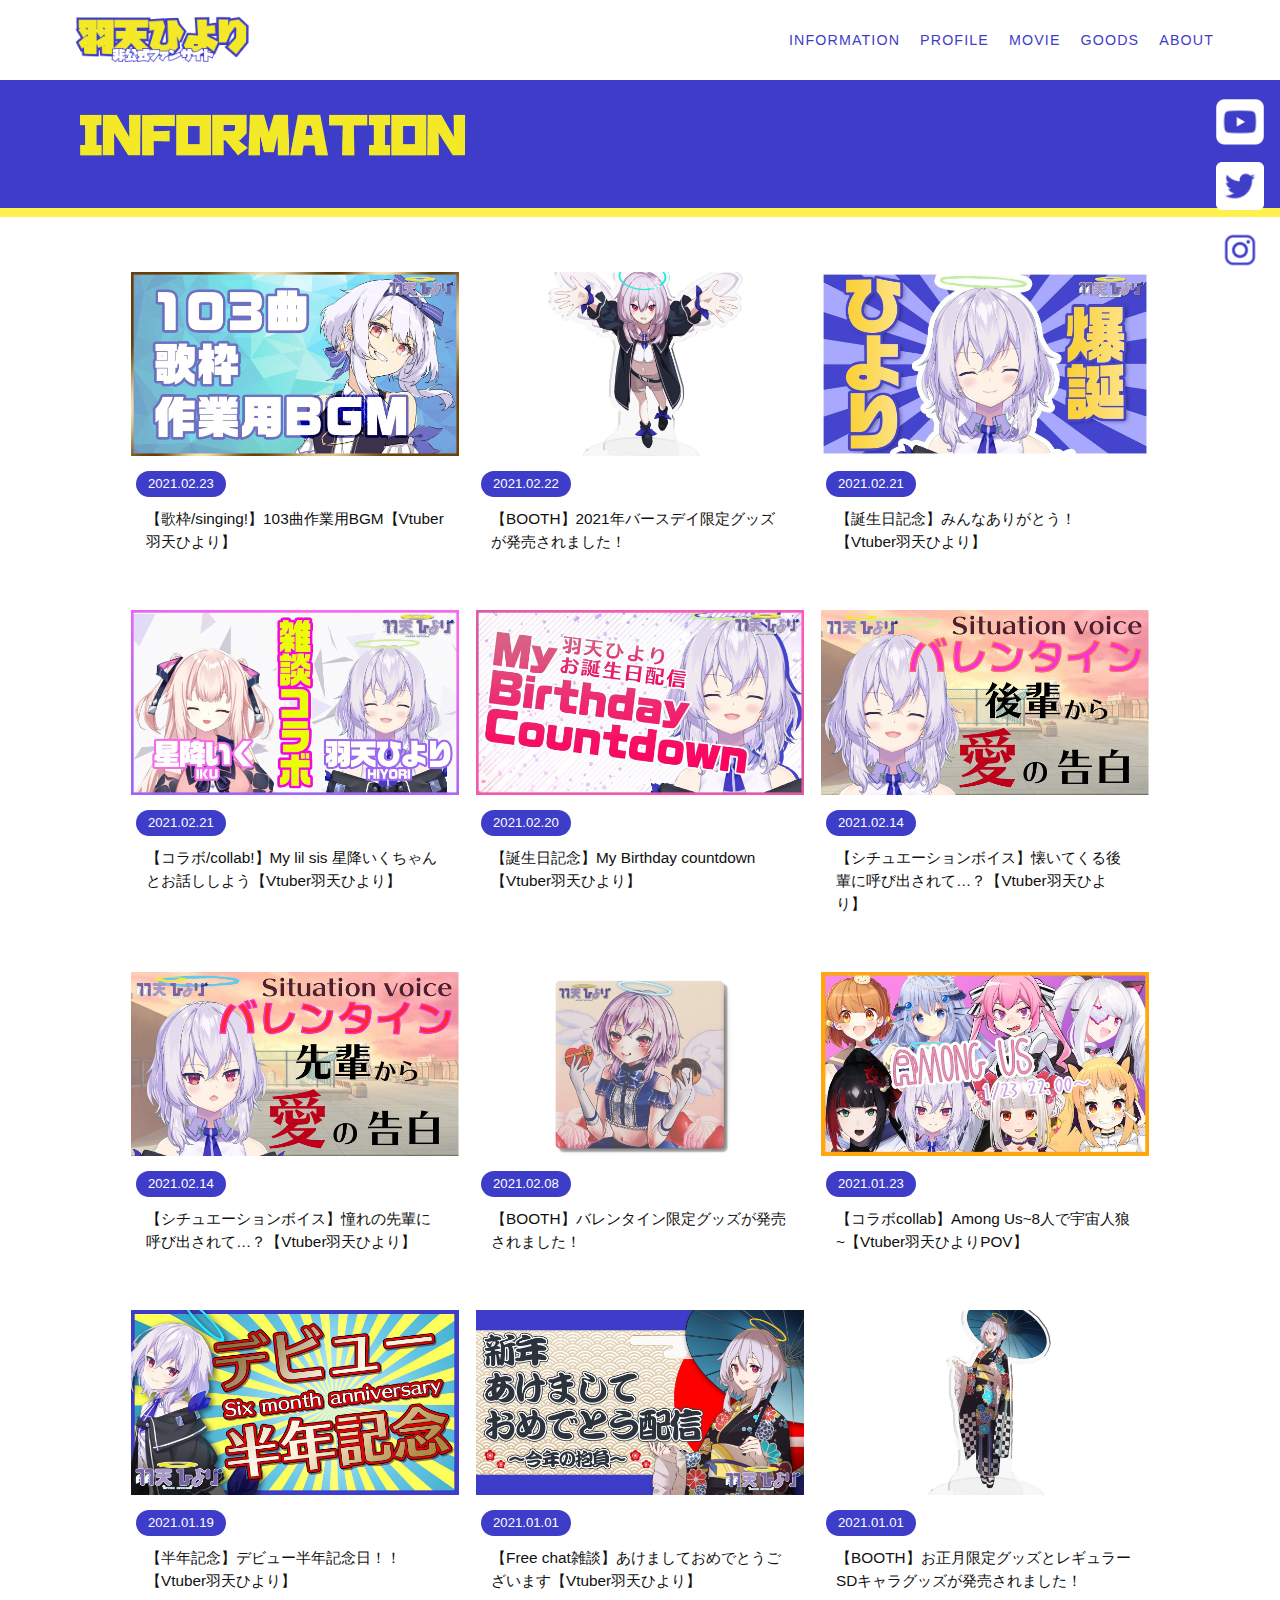
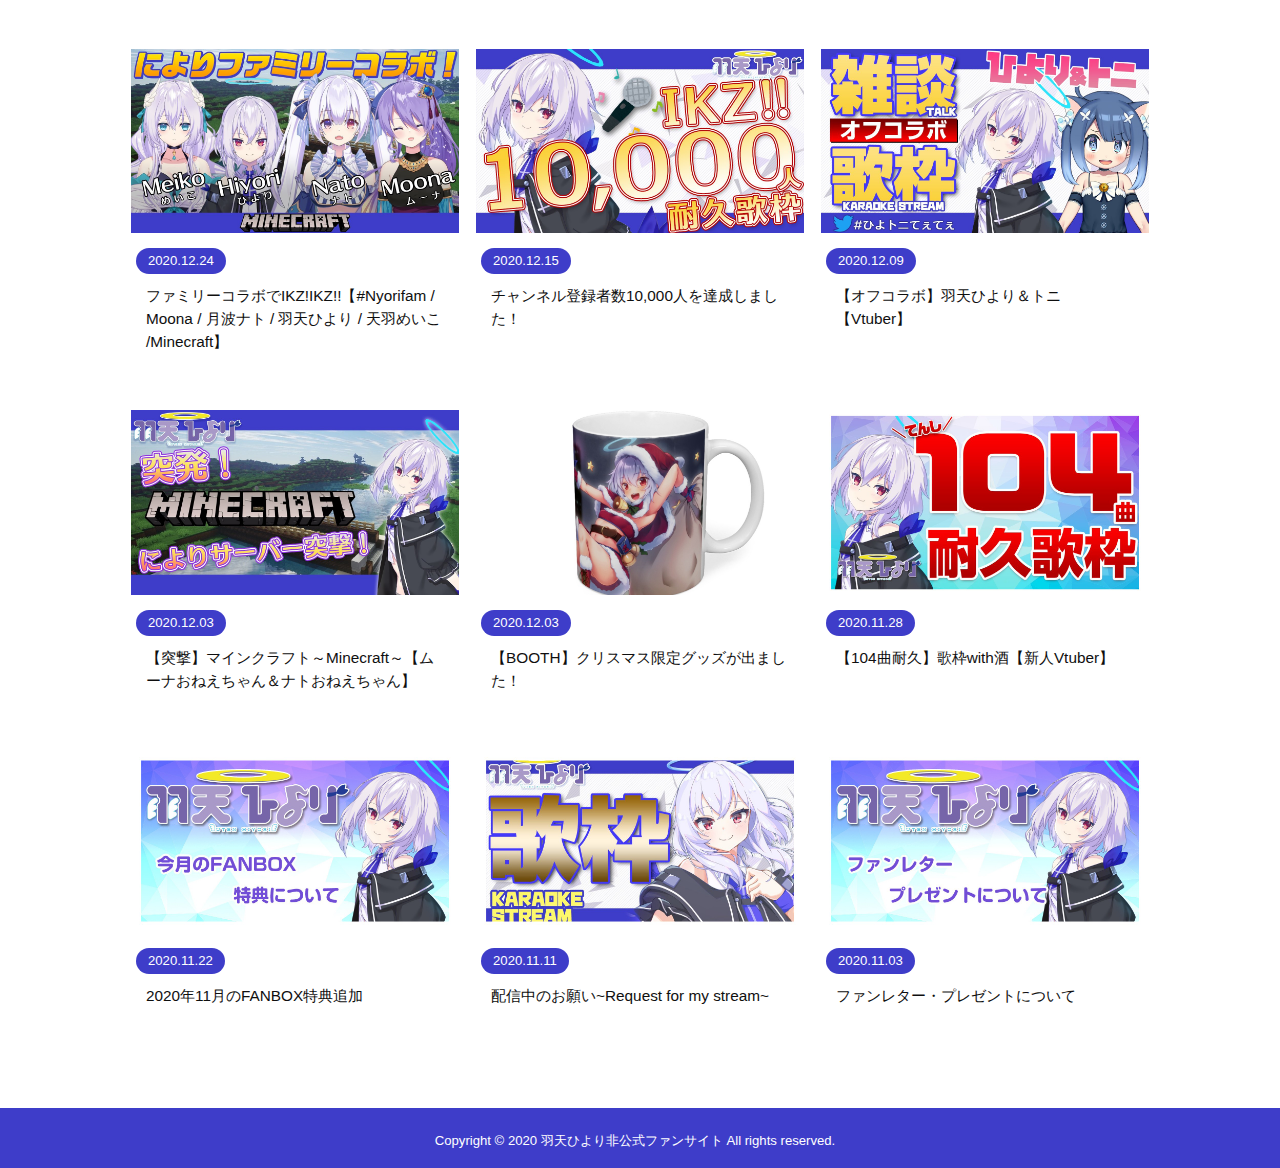
<file: information/index.html>
<!DOCTYPE html>
<html lang="ja">
<head>
  <meta charset="utf-8">
  <meta name="viewport" content="width=device-width, initial-scale=1.0">
  <meta name="keywords" content="羽天ひより,UtenHiyori,Vtuber">
  <meta name="description" content="当サイトはVtuber「羽天ひより」を応援する目的で立ち上げた非営利の非公式ファンサイトです。ファン有志により運営しております。ご本人様・関係者様とは一切関係ありません。">
  <meta property="og:site_name" content="羽天ひより非公式ファンサイト">
  <meta property="og:title" content="Vtuber「羽天ひより」非公式ファンサイト - UtenHiyori Unofficial Fansite">
  <meta property="og:description" content="当サイトはVtuber「羽天ひより」を応援する目的で立ち上げた非営利の非公式ファンサイトです。ファン有志により運営しております。ご本人様・関係者様とは一切関係ありません。">
  <meta property="og:type" content="website">
  <meta property="og:image" content="https://www.uten-hiyori.work/ogp.png">
  <meta property="og:url" content="https://www.uten-hiyori.work">
  <meta name="twitter:card" content="summary_large_image">
  <meta name="twitter:image" content="https://www.uten-hiyori.work/ogp.png">
  <title>Vtuber「羽天ひより」非公式ファンサイト - UtenHiyori Unofficial Fansite | Information</title>
  <link rel="apple-touch-icon" sizes="57x57" href="/apple-icon-57x57.png">
  <link rel="apple-touch-icon" sizes="60x60" href="/apple-icon-60x60.png">
  <link rel="apple-touch-icon" sizes="72x72" href="/apple-icon-72x72.png">
  <link rel="apple-touch-icon" sizes="76x76" href="/apple-icon-76x76.png">
  <link rel="apple-touch-icon" sizes="114x114" href="/apple-icon-114x114.png">
  <link rel="apple-touch-icon" sizes="120x120" href="/apple-icon-120x120.png">
  <link rel="apple-touch-icon" sizes="144x144" href="/apple-icon-144x144.png">
  <link rel="apple-touch-icon" sizes="152x152" href="/apple-icon-152x152.png">
  <link rel="apple-touch-icon" sizes="180x180" href="/apple-icon-180x180.png">
  <link rel="icon" type="image/png" sizes="192x192"  href="/android-icon-192x192.png">
  <link rel="icon" type="image/png" sizes="32x32" href="/favicon-32x32.png">
  <link rel="icon" type="image/png" sizes="96x96" href="/favicon-96x96.png">
  <link rel="icon" type="image/png" sizes="16x16" href="/favicon-16x16.png">
  <link rel="stylesheet" href="/assets/common/css/style.css">
  <link rel="stylesheet" href="/assets/information/css/style.css">
</head>
<body>
  <header class="header">
    <div class="header-inner">
      <h1 class="header-logo">
        <a class="header-logo-link" href="/">
          <img class="header-logo-img" src="/assets/common/img/header-logo.png" alt="羽天ひより非公式ファンサイト">
        </a>
      </h1>
      <div class="header-menu js-toggle-menu-contents">
        <div class="header-menu-close js-toggle-menu">
          <span class="header-menu-close-line"></span>
          <span class="header-menu-close-line"></span>
        </div>
        <a class="header-menu-logo">
          <img class="header-menu-logo-img" src="/assets/common/img/header-logo.png" alt="羽天ひより非公式ファンサイト">
        </a>
        <ul class="header-menu-list">
          <li class="header-menu-item"><a class="header-menu-link" href="/information/">INFORMATION</a></li>
          <li class="header-menu-item"><a class="header-menu-link" href="/#profile">PROFILE</a></li>
          <li class="header-menu-item"><a class="header-menu-link" href="/#movie">MOVIE</a></li>
          <li class="header-menu-item"><a class="header-menu-link" href="/#goods">GOODS</a></li>
          <li class="header-menu-item"><a class="header-menu-link" href="/#about">ABOUT</a></li>
        </ul>
        <div class="official-btn">
          <a class="official-btn-item" href="https://www.youtube.com/channel/UC7b4GklPQO9ZnV7mqnJzN8g" target="_blank" rel="noopener">
            <img class="official-btn-img" src="/assets/common/img/btn-youtube.png" alt="YouTube">
          </a>
          <a class="official-btn-item" href="https://twitter.com/UtenHiyori" target="_blank" rel="noopener">
            <img class="official-btn-img" src="/assets/common/img/btn-twitter.png" alt="Twitter">
          </a>
          <a class="official-btn-item" href="https://www.instagram.com/utenhiyori_official" target="_blank" rel="noopener">
            <img class="official-btn-img" src="/assets/common/img/btn-instagram.png" alt="Instagram">
          </a>
        </div>
      </div>
      <div class="header-menu-btn js-toggle-menu">
        <span class="header-menu-btn-line"></span>
        <span class="header-menu-btn-line"></span>
        <span class="header-menu-btn-line"></span>
      </div>
    </div>
  </header>
  <main class="main">
    <section class="page">
      <div class="page-head">
        <div class="page-head-bg">
          <div class="page-head-bg-item js-parallax is-width-right"></div>
          <div class="page-head-bg-item js-parallax is-width-left"></div>
          <div class="page-head-bg-item js-parallax is-width-right"></div>
        </div>
        <h1 class="page-title">
          <div class="page-title-img-area js-parallax">
            <img class="page-title-img" src="/assets/index/img/title-info.png" alt="INFORMATION">
          </div>
        </h1>
      </div>
      <div class="page-contents js-parallax is-slidein-top">
        <ul class="info-list">
          <li class="info-item">
            <a class="info-link" href="https://youtu.be/JJEkczKGu9k" target="_blank" rel="noopener">
              <div class="info-img">
                <img class="info-img-item" src="/assets/information/img/2021/20210223_01.jpg">
              </div>
              <div class="info-text-area">
                <time class="info-date">2021.02.23</time>
                <p class="info-text">【歌枠/singing!】103曲作業用BGM【Vtuber羽天ひより】</p>
              </div>
            </a>
          </li>
          <li class="info-item">
            <a class="info-link" href="https://utenhiyori.booth.pm/" target="_blank" rel="noopener">
              <div class="info-img">
                <img class="info-img-item" src="/assets/information/img/2021/20210222_01.jpg">
              </div>
              <div class="info-text-area">
                <time class="info-date">2021.02.22</time>
                <p class="info-text">【BOOTH】2021年バースデイ限定グッズが発売されました！</p>
              </div>
            </a>
          </li>
          <li class="info-item">
            <a class="info-link" href="https://youtu.be/L4I-xnrG9gI" target="_blank" rel="noopener">
              <div class="info-img">
                <img class="info-img-item" src="/assets/information/img/2021/20210221_02.jpg">
              </div>
              <div class="info-text-area">
                <time class="info-date">2021.02.21</time>
                <p class="info-text">【誕生日記念】みんなありがとう！【Vtuber羽天ひより】</p>
              </div>
            </a>
          </li>
          <li class="info-item">
            <a class="info-link" href="https://youtu.be/J2w39Q0Xef0" target="_blank" rel="noopener">
              <div class="info-img">
                <img class="info-img-item" src="/assets/information/img/2021/20210221_01.jpg">
              </div>
              <div class="info-text-area">
                <time class="info-date">2021.02.21</time>
                <p class="info-text">【コラボ/collab!】My lil sis 星降いくちゃんとお話ししよう【Vtuber羽天ひより】</p>
              </div>
            </a>
          </li>
          <li class="info-item">
            <a class="info-link" href="https://youtu.be/ljk1DSWgvbw" target="_blank" rel="noopener">
              <div class="info-img">
                <img class="info-img-item" src="/assets/information/img/2021/20210220_02.jpg">
              </div>
              <div class="info-text-area">
                <time class="info-date">2021.02.20</time>
                <p class="info-text">【誕生日記念】My Birthday countdown【Vtuber羽天ひより】</p>
              </div>
            </a>
          </li>
          <li class="info-item">
            <a class="info-link" href="https://youtu.be/pyYNjAkzXkc" target="_blank" rel="noopener">
              <div class="info-img">
                <img class="info-img-item" src="/assets/information/img/2021/20210214_02.jpg">
              </div>
              <div class="info-text-area">
                <time class="info-date">2021.02.14</time>
                <p class="info-text">【シチュエーションボイス】懐いてくる後輩に呼び出されて…？【Vtuber羽天ひより】</p>
              </div>
            </a>
          </li>
          <li class="info-item">
            <a class="info-link" href="https://youtu.be/qZxmqFPRivA" target="_blank" rel="noopener">
              <div class="info-img">
                <img class="info-img-item" src="/assets/information/img/2021/20210214_01.jpg">
              </div>
              <div class="info-text-area">
                <time class="info-date">2021.02.14</time>
                <p class="info-text">【シチュエーションボイス】憧れの先輩に呼び出されて…？【Vtuber羽天ひより】</p>
              </div>
            </a>
          </li>
          <li class="info-item">
            <a class="info-link" href="https://utenhiyori.booth.pm/" target="_blank" rel="noopener">
              <div class="info-img">
                <img class="info-img-item" src="/assets/information/img/2021/20210208_01.jpg">
              </div>
              <div class="info-text-area">
                <time class="info-date">2021.02.08</time>
                <p class="info-text">【BOOTH】バレンタイン限定グッズが発売されました！</p>
              </div>
            </a>
          </li>
          <li class="info-item">
            <a class="info-link" href="https://youtu.be/4-kAFU6BbEI" target="_blank" rel="noopener">
              <div class="info-img">
                <img class="info-img-item" src="/assets/information/img/2021/20210123_01.jpg">
              </div>
              <div class="info-text-area">
                <time class="info-date">2021.01.23</time>
                <p class="info-text">【コラボcollab】Among Us~8人で宇宙人狼~【Vtuber羽天ひよりPOV】</p>
              </div>
            </a>
          </li>
          <li class="info-item">
            <a class="info-link" href="https://youtu.be/eoghFwj6Dlc" target="_blank" rel="noopener">
              <div class="info-img">
                <img class="info-img-item" src="/assets/information/img/2021/20210119_01.jpg">
              </div>
              <div class="info-text-area">
                <time class="info-date">2021.01.19</time>
                <p class="info-text">【半年記念】デビュー半年記念日！！【Vtuber羽天ひより】</p>
              </div>
            </a>
          </li>
          <li class="info-item">
            <a class="info-link" href="https://youtu.be/-lHT7jrOOxA" target="_blank" rel="noopener">
              <div class="info-img">
                <img class="info-img-item" src="/assets/information/img/2021/20210101_02.jpg">
              </div>
              <div class="info-text-area">
                <time class="info-date">2021.01.01</time>
                <p class="info-text">【Free chat雑談】あけましておめでとうございます【Vtuber羽天ひより】</p>
              </div>
            </a>
          </li>
          <li class="info-item">
            <a class="info-link" href="https://utenhiyori.booth.pm/" target="_blank" rel="noopener">
              <div class="info-img">
                <img class="info-img-item" src="/assets/information/img/2021/20210101_01.jpg">
              </div>
              <div class="info-text-area">
                <time class="info-date">2021.01.01</time>
                <p class="info-text">【BOOTH】お正月限定グッズとレギュラーSDキャラグッズが発売されました！</p>
              </div>
            </a>
          </li>
          <li class="info-item">
            <a class="info-link" href="https://youtu.be/WylCf64lb7M" target="_blank" rel="noopener">
              <div class="info-img">
                <img class="info-img-item" src="/assets/information/img/2020/20201224_01.jpg">
              </div>
              <div class="info-text-area">
                <time class="info-date">2020.12.24</time>
                <p class="info-text">ファミリーコラボでIKZ!IKZ!!【#Nyorifam / Moona / 月波ナト / 羽天ひより / 天羽めいこ /Minecraft】</p>
              </div>
            </a>
          </li>
          <li class="info-item">
            <a class="info-link" href="/information/2020/20201215_01.html">
              <div class="info-img">
                <img class="info-img-item" src="/assets/information/img/2020/20201215_01.jpg">
              </div>
              <div class="info-text-area">
                <time class="info-date">2020.12.15</time>
                <p class="info-text">チャンネル登録者数10,000人を達成しました！</p>
              </div>
            </a>
          </li>
          <li class="info-item">
            <a class="info-link" href="https://youtu.be/Rqxv9fhawRA" target="_blank" rel="noopener">
              <div class="info-img">
                <img class="info-img-item" src="/assets/information/img/2020/20201209_01.jpg">
              </div>
              <div class="info-text-area">
                <time class="info-date">2020.12.09</time>
                <p class="info-text">【オフコラボ】羽天ひより＆トニ【Vtuber】</p>
              </div>
            </a>
          </li>
          <li class="info-item">
            <a class="info-link" href="https://youtu.be/XjzT2TRi32s" target="_blank" rel="noopener">
              <div class="info-img">
                <img class="info-img-item" src="/assets/information/img/2020/20201203_02.jpg">
              </div>
              <div class="info-text-area">
                <time class="info-date">2020.12.03</time>
                <p class="info-text">【突撃】マインクラフト～Minecraft～【ムーナおねえちゃん＆ナトおねえちゃん】</p>
              </div>
            </a>
          </li>
          <li class="info-item">
            <a class="info-link" href="https://utenhiyori.booth.pm/" target="_blank" rel="noopener">
              <div class="info-img">
                <img class="info-img-item" src="/assets/information/img/2020/20201203_01.jpg">
              </div>
              <div class="info-text-area">
                <time class="info-date">2020.12.03</time>
                <p class="info-text">【BOOTH】クリスマス限定グッズが出ました！</p>
              </div>
            </a>
          </li>
          <li class="info-item">
            <a class="info-link" href="https://youtu.be/pz7FOALnW3U" target="_blank" rel="noopener">
              <div class="info-img">
                <img class="info-img-item" src="/assets/information/img/2020/20201128_01.jpg">
              </div>
              <div class="info-text-area">
                <time class="info-date">2020.11.28</time>
                <p class="info-text">【104曲耐久】歌枠with酒【新人Vtuber】</p>
              </div>
            </a>
          </li>
          <li class="info-item">
            <a class="info-link" href="/information/2020/20201122_01.html">
              <div class="info-img">
                <img class="info-img-item" src="/assets/information/img/2020/20201122_01.jpg">
              </div>
              <div class="info-text-area">
                <time class="info-date">2020.11.22</time>
                <p class="info-text">2020年11月のFANBOX特典追加</p>
              </div>
            </a>
          </li>
          <li class="info-item">
            <a class="info-link" href="/information/2020/20201111_01.html">
              <div class="info-img">
                <img class="info-img-item" src="/assets/information/img/2020/20201111_01.jpg">
              </div>
              <div class="info-text-area">
                <time class="info-date">2020.11.11</time>
                <p class="info-text">配信中のお願い~Request for my stream~</p>
              </div>
            </a>
          </li>
          <li class="info-item">
            <a class="info-link" href="/information/2020/20201103_01.html">
              <div class="info-img">
                <img class="info-img-item" src="/assets/information/img/2020/20201103_01.jpg">
              </div>
              <div class="info-text-area">
                <time class="info-date">2020.11.03</time>
                <p class="info-text">ファンレター・プレゼントについて</p>
              </div>
            </a>
          </li>
        </ul>
      </div>
    </section>
  </main>
  <footer class="footer">
    <div class="footer-inner">
      <small class="footer-copyright">Copyright &copy; 2020 羽天ひより非公式ファンサイト All rights reserved.</small>
    </div>
  </footer>
  <script src="https://code.jquery.com/jquery-2.2.4.min.js" integrity="sha256-BbhdlvQf/xTY9gja0Dq3HiwQF8LaCRTXxZKRutelT44=" crossorigin="anonymous"></script>
  <script src="/assets/common/js/bundle.js"></script>
</body>
</html>
</file>
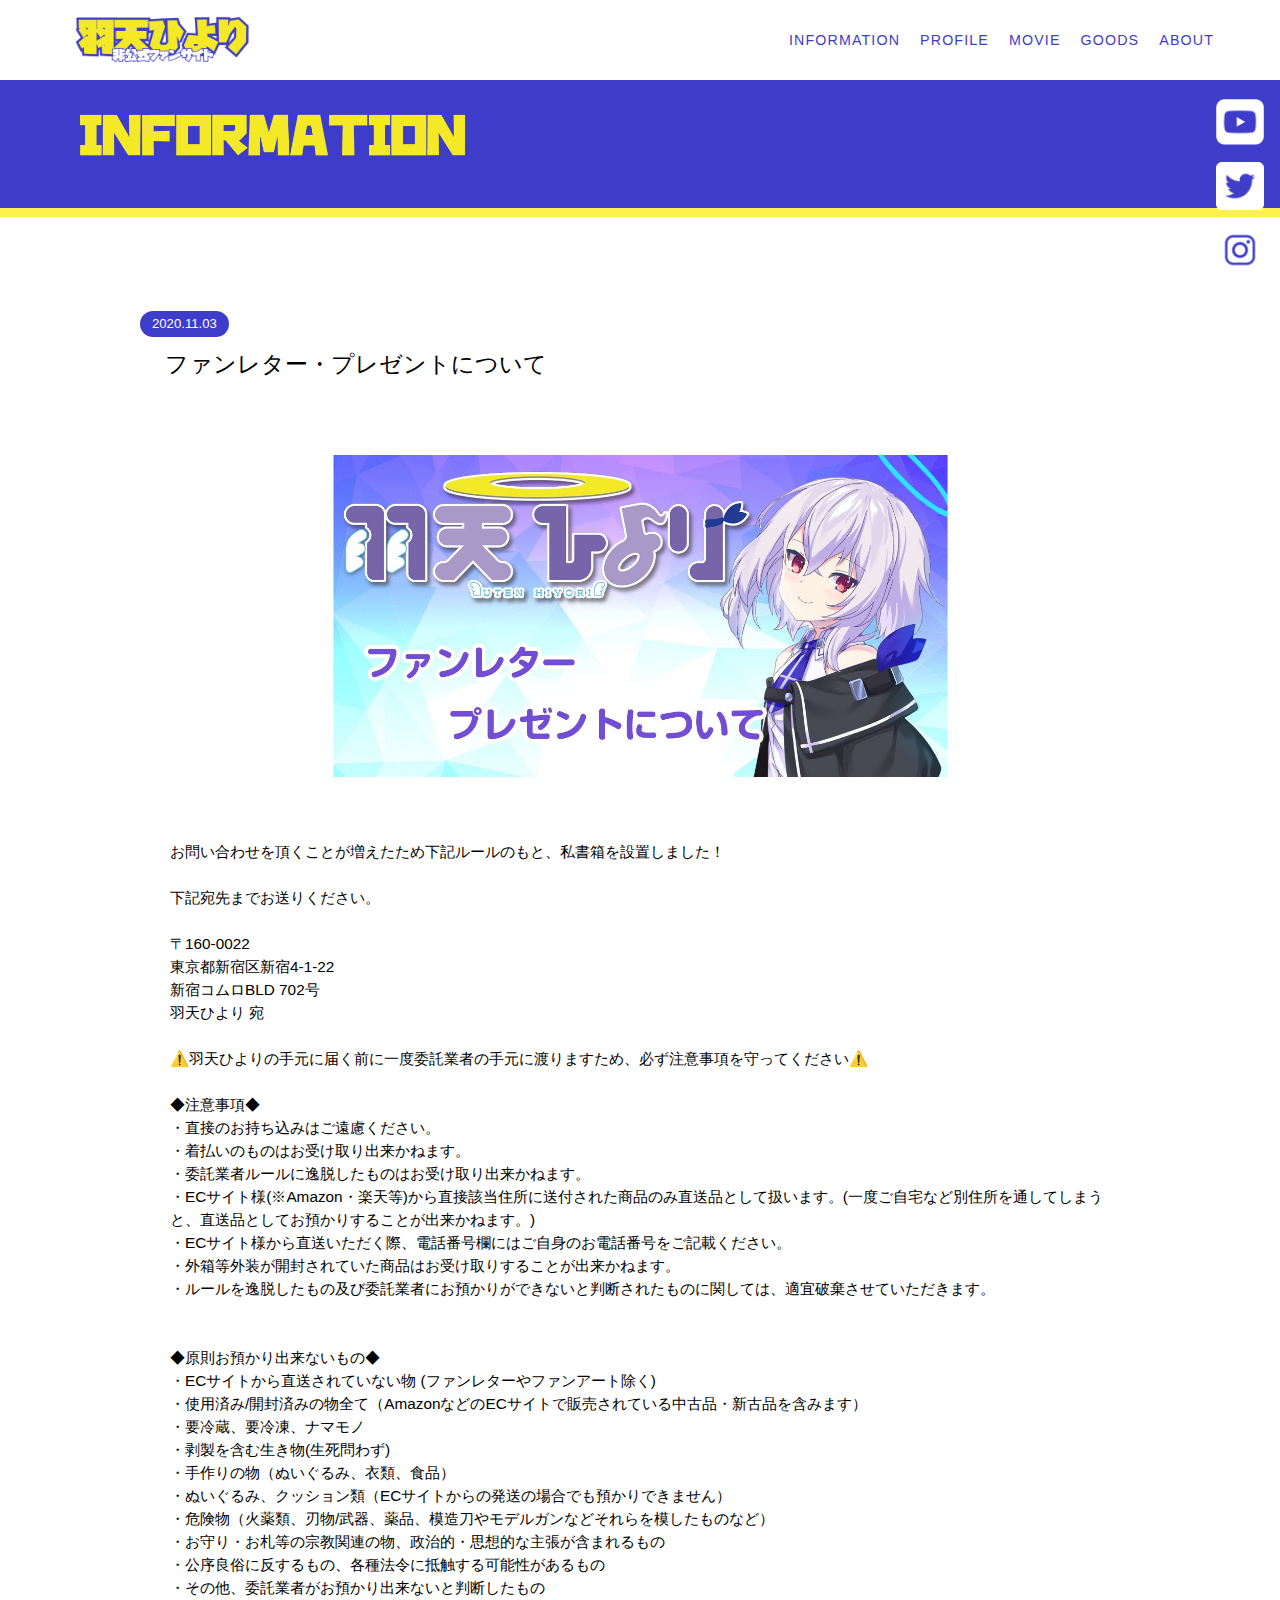
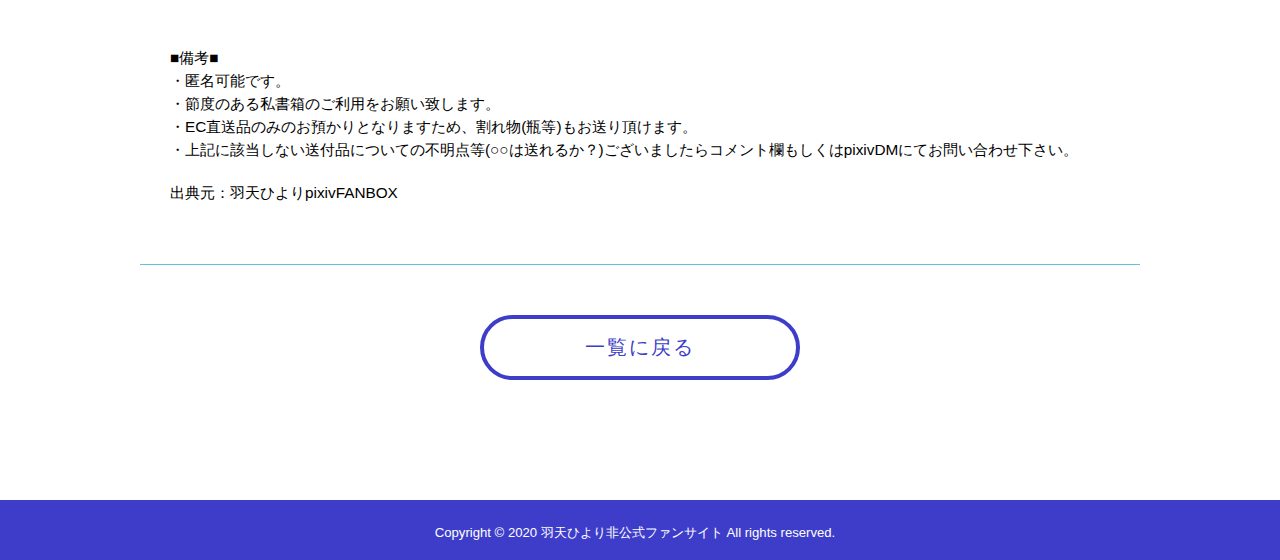
<file: information/2020/20201103_01.html>
<!DOCTYPE html>
<html lang="ja">
<head>
  <meta charset="utf-8">
  <meta name="viewport" content="width=device-width, initial-scale=1.0">
  <meta name="keywords" content="羽天ひより,UtenHiyori,Vtuber">
  <meta name="description" content="当サイトはVtuber「羽天ひより」を応援する目的で立ち上げた非営利の非公式ファンサイトです。ファン有志により運営しております。ご本人様・関係者様とは一切関係ありません。">
  <meta property="og:site_name" content="羽天ひより非公式ファンサイト">
  <meta property="og:title" content="Vtuber「羽天ひより」非公式ファンサイト - UtenHiyori Unofficial Fansite">
  <meta property="og:description" content="当サイトはVtuber「羽天ひより」を応援する目的で立ち上げた非営利の非公式ファンサイトです。ファン有志により運営しております。ご本人様・関係者様とは一切関係ありません。">
  <meta property="og:type" content="website">
  <meta property="og:image" content="https://www.uten-hiyori.work/ogp.png">
  <meta property="og:url" content="https://www.uten-hiyori.work">
  <meta name="twitter:card" content="summary_large_image">
  <meta name="twitter:image" content="https://www.uten-hiyori.work/ogp.png">
  <title>Vtuber「羽天ひより」非公式ファンサイト - UtenHiyori Unofficial Fansite | Information</title>
  <link rel="apple-touch-icon" sizes="57x57" href="/apple-icon-57x57.png">
  <link rel="apple-touch-icon" sizes="60x60" href="/apple-icon-60x60.png">
  <link rel="apple-touch-icon" sizes="72x72" href="/apple-icon-72x72.png">
  <link rel="apple-touch-icon" sizes="76x76" href="/apple-icon-76x76.png">
  <link rel="apple-touch-icon" sizes="114x114" href="/apple-icon-114x114.png">
  <link rel="apple-touch-icon" sizes="120x120" href="/apple-icon-120x120.png">
  <link rel="apple-touch-icon" sizes="144x144" href="/apple-icon-144x144.png">
  <link rel="apple-touch-icon" sizes="152x152" href="/apple-icon-152x152.png">
  <link rel="apple-touch-icon" sizes="180x180" href="/apple-icon-180x180.png">
  <link rel="icon" type="image/png" sizes="192x192"  href="/android-icon-192x192.png">
  <link rel="icon" type="image/png" sizes="32x32" href="/favicon-32x32.png">
  <link rel="icon" type="image/png" sizes="96x96" href="/favicon-96x96.png">
  <link rel="icon" type="image/png" sizes="16x16" href="/favicon-16x16.png">
  <link rel="stylesheet" href="/assets/common/css/style.css">
  <link rel="stylesheet" href="/assets/information/css/style.css">
</head>
<body>
  <header class="header">
    <div class="header-inner">
      <h1 class="header-logo">
        <a class="header-logo-link" href="/">
          <img class="header-logo-img" src="/assets/common/img/header-logo.png" alt="羽天ひより非公式ファンサイト">
        </a>
      </h1>
      <div class="header-menu js-toggle-menu-contents">
        <div class="header-menu-close js-toggle-menu">
          <span class="header-menu-close-line"></span>
          <span class="header-menu-close-line"></span>
        </div>
        <a class="header-menu-logo">
          <img class="header-menu-logo-img" src="/assets/common/img/header-logo.png" alt="羽天ひより非公式ファンサイト">
        </a>
        <ul class="header-menu-list">
          <li class="header-menu-item"><a class="header-menu-link" href="/information/">INFORMATION</a></li>
          <li class="header-menu-item"><a class="header-menu-link" href="/#profile">PROFILE</a></li>
          <li class="header-menu-item"><a class="header-menu-link" href="/#movie">MOVIE</a></li>
          <li class="header-menu-item"><a class="header-menu-link" href="/#goods">GOODS</a></li>
          <li class="header-menu-item"><a class="header-menu-link" href="/#about">ABOUT</a></li>
        </ul>
        <div class="official-btn">
          <a class="official-btn-item" href="https://www.youtube.com/channel/UC7b4GklPQO9ZnV7mqnJzN8g" target="_blank" rel="noopener">
            <img class="official-btn-img" src="/assets/common/img/btn-youtube.png" alt="YouTube">
          </a>
          <a class="official-btn-item" href="https://twitter.com/UtenHiyori" target="_blank" rel="noopener">
            <img class="official-btn-img" src="/assets/common/img/btn-twitter.png" alt="Twitter">
          </a>
          <a class="official-btn-item" href="https://www.instagram.com/utenhiyori_official" target="_blank" rel="noopener">
            <img class="official-btn-img" src="/assets/common/img/btn-instagram.png" alt="Instagram">
          </a>
        </div>
      </div>
      <div class="header-menu-btn js-toggle-menu">
        <span class="header-menu-btn-line"></span>
        <span class="header-menu-btn-line"></span>
        <span class="header-menu-btn-line"></span>
      </div>
    </div>
  </header>
  <main class="main">
    <section class="page">
      <div class="page-head">
        <div class="page-head-bg">
          <div class="page-head-bg-item js-parallax is-width-right"></div>
          <div class="page-head-bg-item js-parallax is-width-left"></div>
          <div class="page-head-bg-item js-parallax is-width-right"></div>
        </div>
        <h1 class="page-title">
          <div class="page-title-img-area js-parallax">
            <img class="page-title-img" src="/assets/index/img/title-info.png" alt="INFORMATION">
          </div>
        </h1>
      </div>
      <article class="info-article js-parallax is-slidein-top">
        <div class="info-head">
          <time class="info-date">2020.11.03</time>
          <h1 class="info-title">ファンレター・プレゼントについて</h1>
        </div>
          <div class="info-kv">
            <img class="info-kv-img" src="/assets/information/img/2020/20201103_01.jpg" alt="">
          </div>
          <div class="info-detail">
            <p>
              お問い合わせを頂くことが増えたため下記ルールのもと、私書箱を設置しました！<br>
              <br>
              下記宛先までお送りください。<br>
              <br>
              〒160-0022<br>
              東京都新宿区新宿4-1-22<br>
              新宿コムロBLD 702号<br>
              羽天ひより 宛<br>
              <br>
              ⚠️羽天ひよりの手元に届く前に一度委託業者の手元に渡りますため、必ず注意事項を守ってください⚠️<br>
              <br>
              ◆注意事項◆<br>
              ・直接のお持ち込みはご遠慮ください。<br>
              ・着払いのものはお受け取り出来かねます。<br>
              ・委託業者ルールに逸脱したものはお受け取り出来かねます。<br>
              ・ECサイト様(※Amazon・楽天等)から直接該当住所に送付された商品のみ直送品として扱います。(一度ご自宅など別住所を通してしまうと、直送品としてお預かりすることが出来かねます。)<br>
              ・ECサイト様から直送いただく際、電話番号欄にはご自身のお電話番号をご記載ください。<br>
              ・外箱等外装が開封されていた商品はお受け取りすることが出来かねます。<br>
              ・ルールを逸脱したもの及び委託業者にお預かりができないと判断されたものに関しては、適宜破棄させていただきます。<br>
              <br>
              <br>
              ◆原則お預かり出来ないもの◆<br>
              ・ECサイトから直送されていない物 (ファンレターやファンアート除く)<br>
              ・使用済み/開封済みの物全て（AmazonなどのECサイトで販売されている中古品・新古品を含みます）<br>
              ・要冷蔵、要冷凍、ナマモノ<br>
              ・剥製を含む生き物(生死問わず)<br>
              ・手作りの物（ぬいぐるみ、衣類、食品）<br>
              ・ぬいぐるみ、クッション類（ECサイトからの発送の場合でも預かりできません）<br>
              ・危険物（火薬類、刃物/武器、薬品、模造刀やモデルガンなどそれらを模したものなど）<br>
              ・お守り・お札等の宗教関連の物、政治的・思想的な主張が含まれるもの<br>
              ・公序良俗に反するもの、各種法令に抵触する可能性があるもの<br>
              ・その他、委託業者がお預かり出来ないと判断したもの<br>
              <br>
              <br>
              ■備考■<br>
              ・匿名可能です。<br>
              ・節度のある私書箱のご利用をお願い致します。<br>
              ・EC直送品のみのお預かりとなりますため、割れ物(瓶等)もお送り頂けます。<br>
              ・上記に該当しない送付品についての不明点等(○○は送れるか？)ございましたらコメント欄もしくはpixivDMにてお問い合わせ下さい。
            </p>
            <p>
              出典元：<a href="https://utenhiyori.fanbox.cc/posts/1560032" target="_blank" rel="noopener">羽天ひよりpixivFANBOX</a>
            </p>
          </div>
          <div class="btn-block info-btn-block">
            <a class="btn btn-secondary is-back" href="/information/">一覧に戻る</a>
          </div>
      </article>
    </section>
  </main>
  <footer class="footer">
    <div class="footer-inner">
      <small class="footer-copyright">Copyright &copy; 2020 羽天ひより非公式ファンサイト All rights reserved.</small>
    </div>
  </footer>
  <script src="https://code.jquery.com/jquery-2.2.4.min.js" integrity="sha256-BbhdlvQf/xTY9gja0Dq3HiwQF8LaCRTXxZKRutelT44=" crossorigin="anonymous"></script>
  <script src="/assets/common/js/bundle.js"></script>
</body>
</html>
</file>
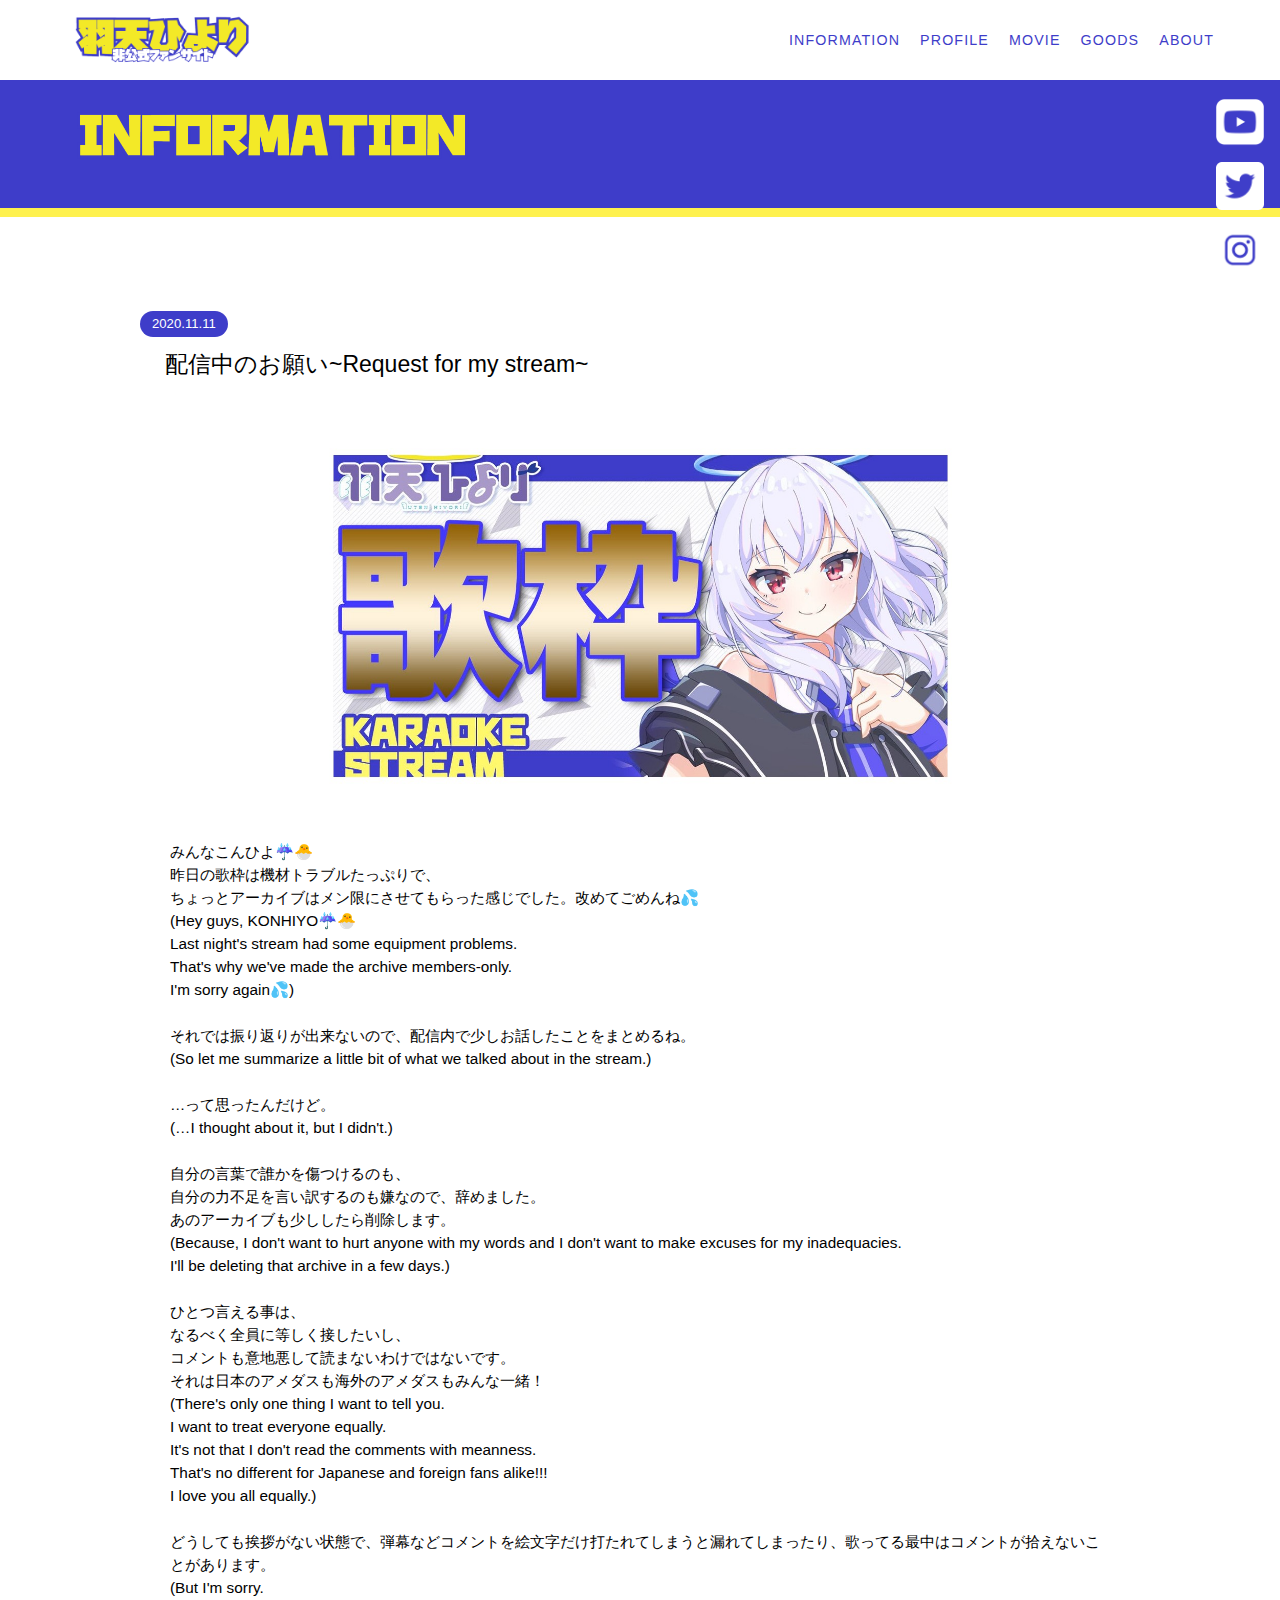
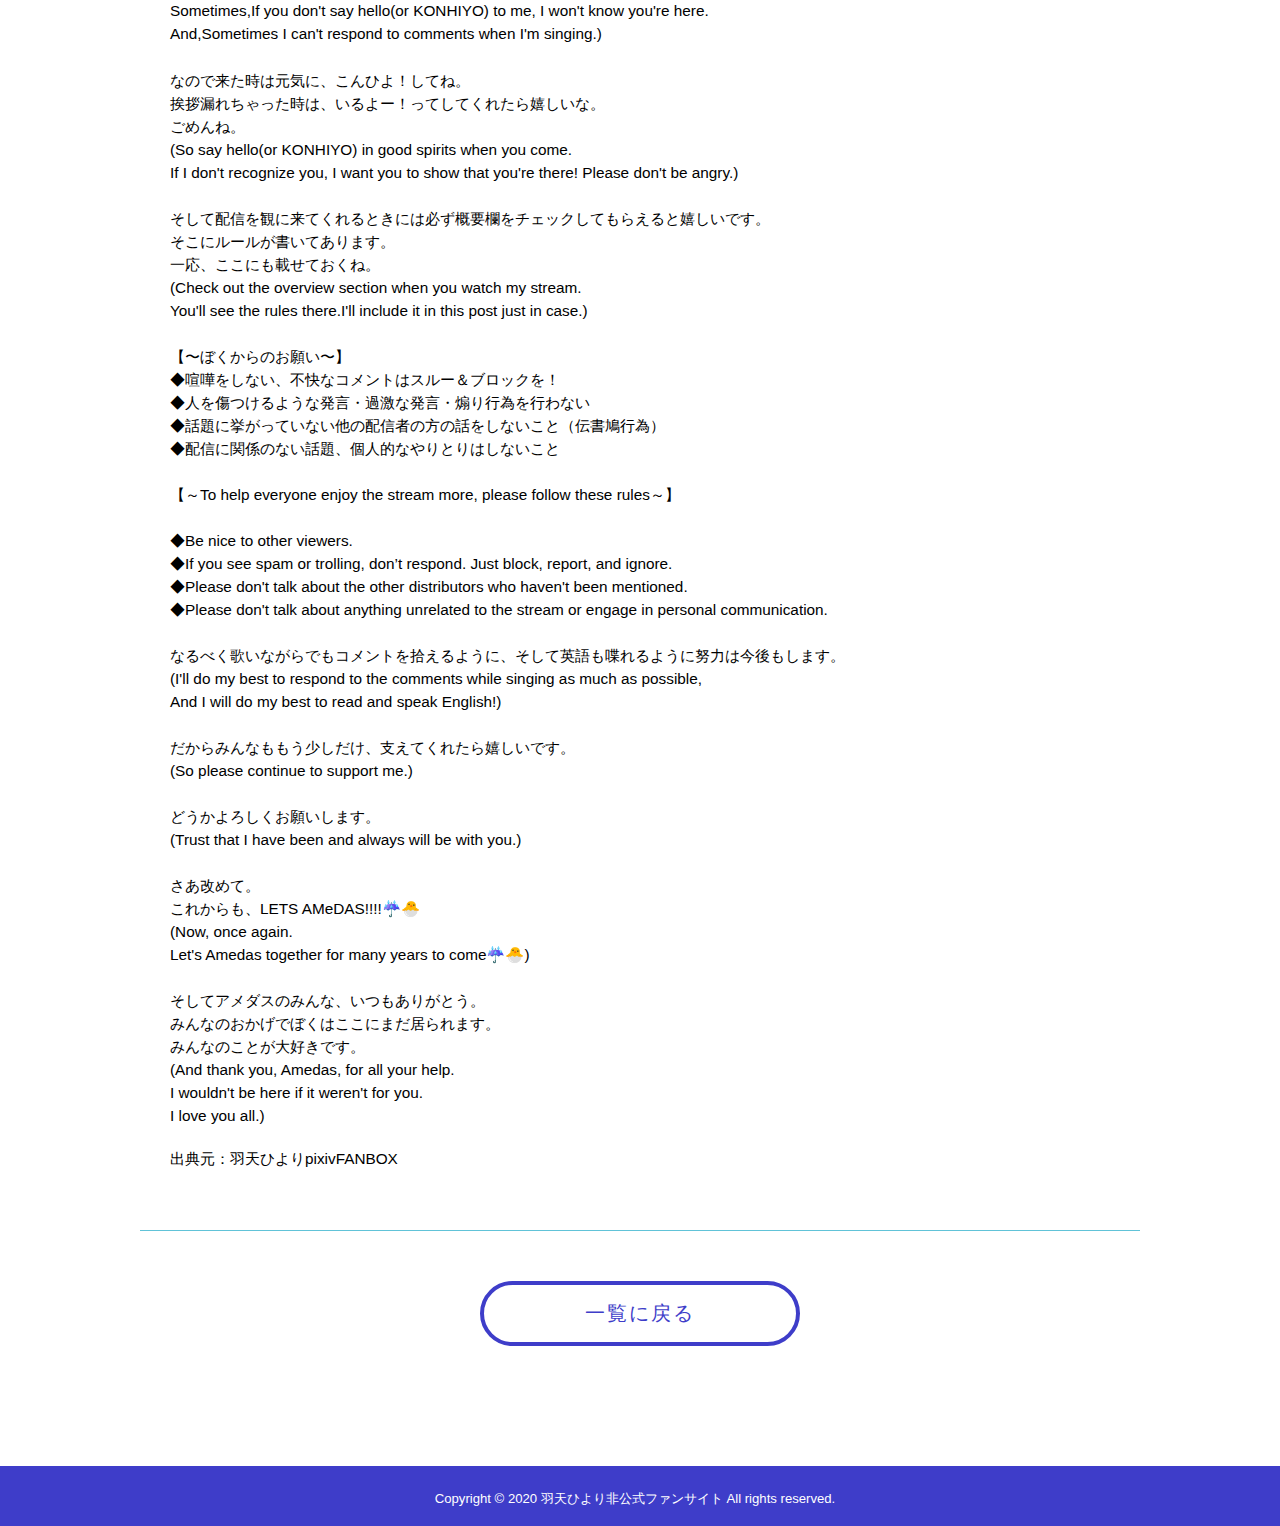
<file: information/2020/20201111_01.html>
<!DOCTYPE html>
<html lang="ja">
<head>
  <meta charset="utf-8">
  <meta name="viewport" content="width=device-width, initial-scale=1.0">
  <meta name="keywords" content="羽天ひより,UtenHiyori,Vtuber">
  <meta name="description" content="当サイトはVtuber「羽天ひより」を応援する目的で立ち上げた非営利の非公式ファンサイトです。ファン有志により運営しております。ご本人様・関係者様とは一切関係ありません。">
  <meta property="og:site_name" content="羽天ひより非公式ファンサイト">
  <meta property="og:title" content="Vtuber「羽天ひより」非公式ファンサイト - UtenHiyori Unofficial Fansite">
  <meta property="og:description" content="当サイトはVtuber「羽天ひより」を応援する目的で立ち上げた非営利の非公式ファンサイトです。ファン有志により運営しております。ご本人様・関係者様とは一切関係ありません。">
  <meta property="og:type" content="website">
  <meta property="og:image" content="https://www.uten-hiyori.work/ogp.png">
  <meta property="og:url" content="https://www.uten-hiyori.work">
  <meta name="twitter:card" content="summary_large_image">
  <meta name="twitter:image" content="https://www.uten-hiyori.work/ogp.png">
  <title>Vtuber「羽天ひより」非公式ファンサイト - UtenHiyori Unofficial Fansite | Information</title>
  <link rel="apple-touch-icon" sizes="57x57" href="/apple-icon-57x57.png">
  <link rel="apple-touch-icon" sizes="60x60" href="/apple-icon-60x60.png">
  <link rel="apple-touch-icon" sizes="72x72" href="/apple-icon-72x72.png">
  <link rel="apple-touch-icon" sizes="76x76" href="/apple-icon-76x76.png">
  <link rel="apple-touch-icon" sizes="114x114" href="/apple-icon-114x114.png">
  <link rel="apple-touch-icon" sizes="120x120" href="/apple-icon-120x120.png">
  <link rel="apple-touch-icon" sizes="144x144" href="/apple-icon-144x144.png">
  <link rel="apple-touch-icon" sizes="152x152" href="/apple-icon-152x152.png">
  <link rel="apple-touch-icon" sizes="180x180" href="/apple-icon-180x180.png">
  <link rel="icon" type="image/png" sizes="192x192"  href="/android-icon-192x192.png">
  <link rel="icon" type="image/png" sizes="32x32" href="/favicon-32x32.png">
  <link rel="icon" type="image/png" sizes="96x96" href="/favicon-96x96.png">
  <link rel="icon" type="image/png" sizes="16x16" href="/favicon-16x16.png">
  <link rel="stylesheet" href="/assets/common/css/style.css">
  <link rel="stylesheet" href="/assets/information/css/style.css">
</head>
<body>
  <header class="header">
    <div class="header-inner">
      <h1 class="header-logo">
        <a class="header-logo-link" href="/">
          <img class="header-logo-img" src="/assets/common/img/header-logo.png" alt="羽天ひより非公式ファンサイト">
        </a>
      </h1>
      <div class="header-menu js-toggle-menu-contents">
        <div class="header-menu-close js-toggle-menu">
          <span class="header-menu-close-line"></span>
          <span class="header-menu-close-line"></span>
        </div>
        <a class="header-menu-logo">
          <img class="header-menu-logo-img" src="/assets/common/img/header-logo.png" alt="羽天ひより非公式ファンサイト">
        </a>
        <ul class="header-menu-list">
          <li class="header-menu-item"><a class="header-menu-link" href="/information/">INFORMATION</a></li>
          <li class="header-menu-item"><a class="header-menu-link" href="/#profile">PROFILE</a></li>
          <li class="header-menu-item"><a class="header-menu-link" href="/#movie">MOVIE</a></li>
          <li class="header-menu-item"><a class="header-menu-link" href="/#goods">GOODS</a></li>
          <li class="header-menu-item"><a class="header-menu-link" href="/#about">ABOUT</a></li>
        </ul>
        <div class="official-btn">
          <a class="official-btn-item" href="https://www.youtube.com/channel/UC7b4GklPQO9ZnV7mqnJzN8g" target="_blank" rel="noopener">
            <img class="official-btn-img" src="/assets/common/img/btn-youtube.png" alt="YouTube">
          </a>
          <a class="official-btn-item" href="https://twitter.com/UtenHiyori" target="_blank" rel="noopener">
            <img class="official-btn-img" src="/assets/common/img/btn-twitter.png" alt="Twitter">
          </a>
          <a class="official-btn-item" href="https://www.instagram.com/utenhiyori_official" target="_blank" rel="noopener">
            <img class="official-btn-img" src="/assets/common/img/btn-instagram.png" alt="Instagram">
          </a>
        </div>
      </div>
      <div class="header-menu-btn js-toggle-menu">
        <span class="header-menu-btn-line"></span>
        <span class="header-menu-btn-line"></span>
        <span class="header-menu-btn-line"></span>
      </div>
    </div>
  </header>
  <main class="main">
    <section class="page">
      <div class="page-head">
        <div class="page-head-bg">
          <div class="page-head-bg-item js-parallax is-width-right"></div>
          <div class="page-head-bg-item js-parallax is-width-left"></div>
          <div class="page-head-bg-item js-parallax is-width-right"></div>
        </div>
        <h1 class="page-title">
          <div class="page-title-img-area js-parallax">
            <img class="page-title-img" src="/assets/index/img/title-info.png" alt="INFORMATION">
          </div>
        </h1>
      </div>
      <article class="info-article js-parallax is-slidein-top">
        <div class="info-head">
          <time class="info-date">2020.11.11</time>
          <h1 class="info-title">配信中のお願い~Request for my stream~</h1>
        </div>
          <div class="info-kv">
            <img class="info-kv-img" src="/assets/information/img/2020/20201111_01.jpg" alt="">
          </div>
          <div class="info-detail">
            <p>
              みんなこんひよ☔️🐣<br>
              昨日の歌枠は機材トラブルたっぷりで、<br>
              ちょっとアーカイブはメン限にさせてもらった感じでした。改めてごめんね💦<br>
              (Hey guys, KONHIYO☔️🐣<br>
              Last night's stream had some equipment problems.<br>
              That's why we've made the archive members-only.<br>
              I'm sorry again💦)<br>
              <br>
              それでは振り返りが出来ないので、配信内で少しお話したことをまとめるね。<br>
              (So let me summarize a little bit of what we talked about in the stream.)<br>
              <br>
              …って思ったんだけど。<br>
              (…I thought about it, but I didn't.)<br>
              <br>
              自分の言葉で誰かを傷つけるのも、<br>
              自分の力不足を言い訳するのも嫌なので、辞めました。<br>
              あのアーカイブも少ししたら削除します。<br>
              (Because, I don't want to hurt anyone with my words and I don't want to make excuses for my inadequacies.<br>
              I'll be deleting that archive in a few days.)<br>
              <br>
              ひとつ言える事は、<br>
              なるべく全員に等しく接したいし、<br>
              コメントも意地悪して読まないわけではないです。<br>
              それは日本のアメダスも海外のアメダスもみんな一緒！<br>
              (There's only one thing I want to tell you.<br>
              I want to treat everyone equally.<br>
              It's not that I don't read the comments with meanness.<br>
              That's no different for Japanese and foreign fans alike!!!<br>
              I love you all equally.)<br>
              <br>
              どうしても挨拶がない状態で、弾幕などコメントを絵文字だけ打たれてしまうと漏れてしまったり、歌ってる最中はコメントが拾えないことがあります。<br>
              (But I'm sorry.<br>
              Sometimes,If you don't say hello(or KONHIYO) to me, I won't know you're here.<br>
              And,Sometimes I can't respond to comments when I'm singing.)<br>
              <br>
              なので来た時は元気に、こんひよ！してね。<br>
              挨拶漏れちゃった時は、いるよー！ってしてくれたら嬉しいな。<br>
              ごめんね。<br>
              (So say hello(or KONHIYO) in good spirits when you come.<br>
              If I don't recognize you, I want you to show that you're there! Please don't be angry.)<br>
              <br>
              そして配信を観に来てくれるときには必ず概要欄をチェックしてもらえると嬉しいです。<br>
              そこにルールが書いてあります。<br>
              一応、ここにも載せておくね。<br>
              (Check out the overview section when you watch my stream.<br>
              You'll see the rules there.I'll include it in this post just in case.)<br>
              <br>
              【〜ぼくからのお願い〜】<br>
              ◆喧嘩をしない、不快なコメントはスルー＆ブロックを！<br>
              ◆人を傷つけるような発言・過激な発言・煽り行為を行わない<br>
              ◆話題に挙がっていない他の配信者の方の話をしないこと（伝書鳩行為）<br>
              ◆配信に関係のない話題、個人的なやりとりはしないこと<br>
              <br>
              【～To help everyone enjoy the stream more, please follow these rules～】<br>
              <br>
              ◆Be nice to other viewers. <br>
              ◆If you see spam or trolling, don’t respond. Just block, report, and ignore.<br>
              ◆Please don't talk about the other distributors who haven't been mentioned.<br>
              ◆Please don't talk about anything unrelated to the stream or engage in personal communication.<br>
              <br>
              なるべく歌いながらでもコメントを拾えるように、そして英語も喋れるように努力は今後もします。<br>
              (I'll do my best to respond to the comments while singing as much as possible,<br>
              And I will do my best to read and speak English!)<br>
              <br>
              だからみんなももう少しだけ、支えてくれたら嬉しいです。<br>
              (So please continue to support me.)<br>
              <br>
              どうかよろしくお願いします。<br>
              (Trust that I have been and always will be with you.)<br>
              <br>
              さあ改めて。<br>
              これからも、LETS AMeDAS!!!!☔️🐣<br>
              (Now, once again.<br>
              Let's Amedas together for many years to come☔🐣)<br>
              <br>
              そしてアメダスのみんな、いつもありがとう。<br>
              みんなのおかげでぼくはここにまだ居られます。<br>
              みんなのことが大好きです。<br>
              (And thank you, Amedas, for all your help.<br>
              I wouldn't be here if it weren't for you.<br>
              I love you all.)              
            </p>
            <p>
              出典元：<a href="https://utenhiyori.fanbox.cc/posts/1584918" target="_blank" rel="noopener">羽天ひよりpixivFANBOX</a>
            </p>
          </div>
          <div class="btn-block info-btn-block">
            <a class="btn btn-secondary is-back" href="/information/">一覧に戻る</a>
          </div>
      </article>
    </section>
  </main>
  <footer class="footer">
    <div class="footer-inner">
      <small class="footer-copyright">Copyright &copy; 2020 羽天ひより非公式ファンサイト All rights reserved.</small>
    </div>
  </footer>
  <script src="https://code.jquery.com/jquery-2.2.4.min.js" integrity="sha256-BbhdlvQf/xTY9gja0Dq3HiwQF8LaCRTXxZKRutelT44=" crossorigin="anonymous"></script>
  <script src="/assets/common/js/bundle.js"></script>
</body>
</html>
</file>
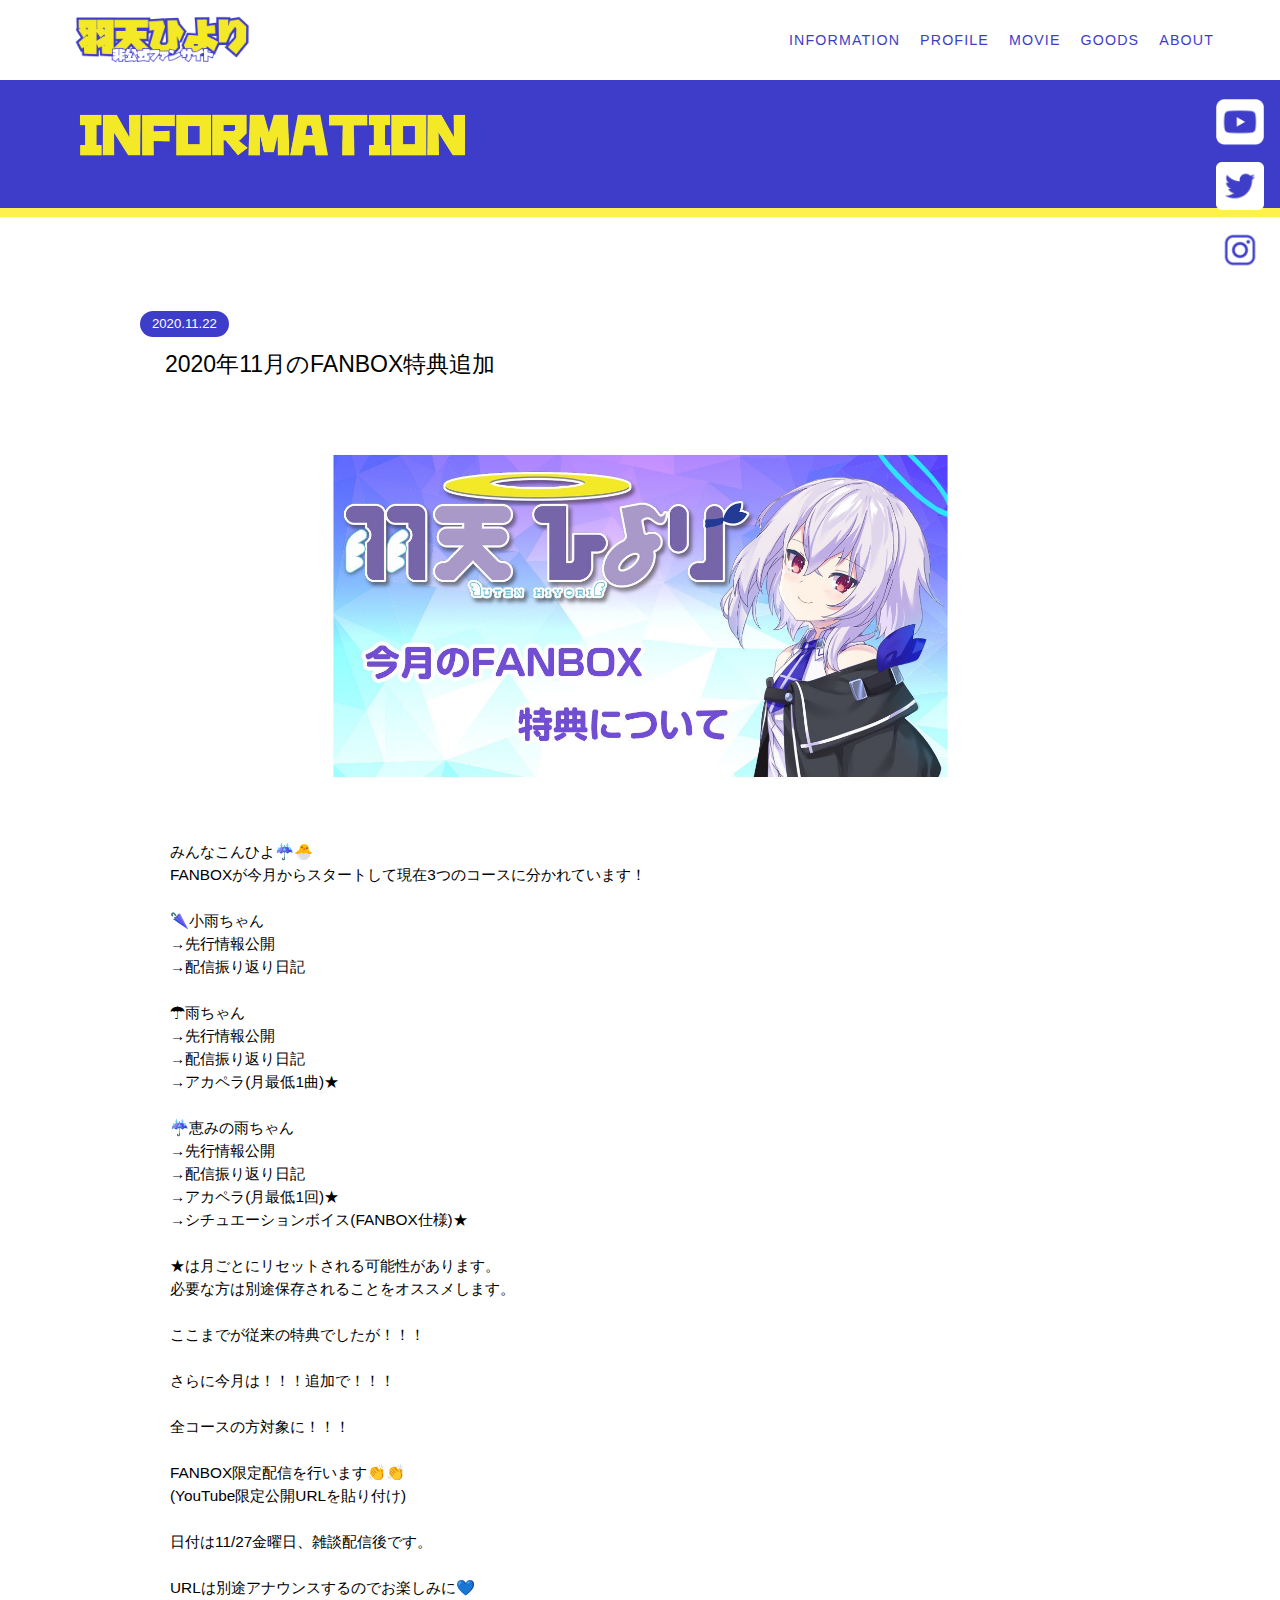
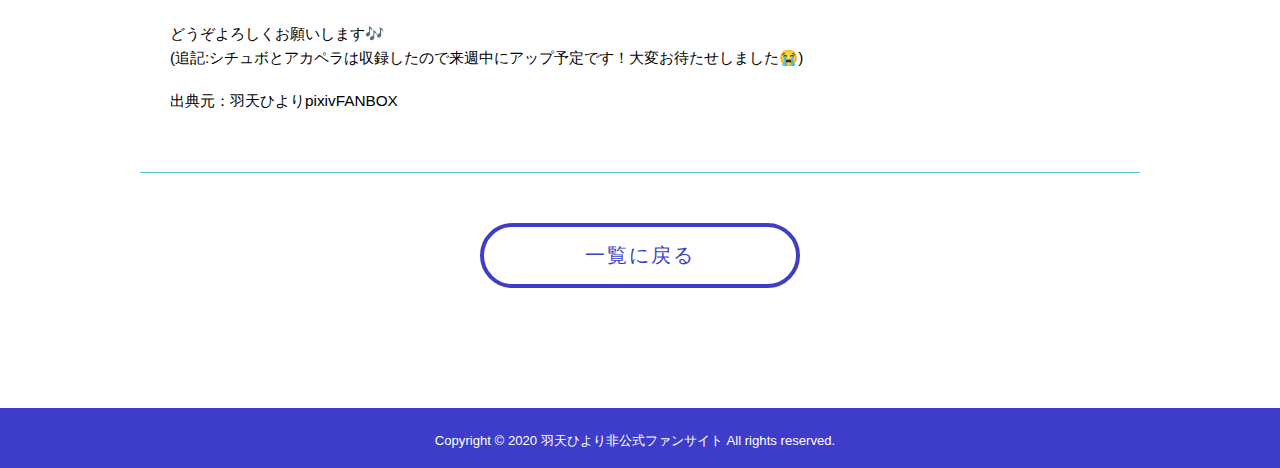
<file: information/2020/20201122_01.html>
<!DOCTYPE html>
<html lang="ja">
<head>
  <meta charset="utf-8">
  <meta name="viewport" content="width=device-width, initial-scale=1.0">
  <meta name="keywords" content="羽天ひより,UtenHiyori,Vtuber">
  <meta name="description" content="当サイトはVtuber「羽天ひより」を応援する目的で立ち上げた非営利の非公式ファンサイトです。ファン有志により運営しております。ご本人様・関係者様とは一切関係ありません。">
  <meta property="og:site_name" content="羽天ひより非公式ファンサイト">
  <meta property="og:title" content="Vtuber「羽天ひより」非公式ファンサイト - UtenHiyori Unofficial Fansite">
  <meta property="og:description" content="当サイトはVtuber「羽天ひより」を応援する目的で立ち上げた非営利の非公式ファンサイトです。ファン有志により運営しております。ご本人様・関係者様とは一切関係ありません。">
  <meta property="og:type" content="website">
  <meta property="og:image" content="https://www.uten-hiyori.work/ogp.png">
  <meta property="og:url" content="https://www.uten-hiyori.work">
  <meta name="twitter:card" content="summary_large_image">
  <meta name="twitter:image" content="https://www.uten-hiyori.work/ogp.png">
  <title>Vtuber「羽天ひより」非公式ファンサイト - UtenHiyori Unofficial Fansite | Information</title>
  <link rel="apple-touch-icon" sizes="57x57" href="/apple-icon-57x57.png">
  <link rel="apple-touch-icon" sizes="60x60" href="/apple-icon-60x60.png">
  <link rel="apple-touch-icon" sizes="72x72" href="/apple-icon-72x72.png">
  <link rel="apple-touch-icon" sizes="76x76" href="/apple-icon-76x76.png">
  <link rel="apple-touch-icon" sizes="114x114" href="/apple-icon-114x114.png">
  <link rel="apple-touch-icon" sizes="120x120" href="/apple-icon-120x120.png">
  <link rel="apple-touch-icon" sizes="144x144" href="/apple-icon-144x144.png">
  <link rel="apple-touch-icon" sizes="152x152" href="/apple-icon-152x152.png">
  <link rel="apple-touch-icon" sizes="180x180" href="/apple-icon-180x180.png">
  <link rel="icon" type="image/png" sizes="192x192"  href="/android-icon-192x192.png">
  <link rel="icon" type="image/png" sizes="32x32" href="/favicon-32x32.png">
  <link rel="icon" type="image/png" sizes="96x96" href="/favicon-96x96.png">
  <link rel="icon" type="image/png" sizes="16x16" href="/favicon-16x16.png">
  <link rel="stylesheet" href="/assets/common/css/style.css">
  <link rel="stylesheet" href="/assets/information/css/style.css">
</head>
<body>
  <header class="header">
    <div class="header-inner">
      <h1 class="header-logo">
        <a class="header-logo-link" href="/">
          <img class="header-logo-img" src="/assets/common/img/header-logo.png" alt="羽天ひより非公式ファンサイト">
        </a>
      </h1>
      <div class="header-menu js-toggle-menu-contents">
        <div class="header-menu-close js-toggle-menu">
          <span class="header-menu-close-line"></span>
          <span class="header-menu-close-line"></span>
        </div>
        <a class="header-menu-logo">
          <img class="header-menu-logo-img" src="/assets/common/img/header-logo.png" alt="羽天ひより非公式ファンサイト">
        </a>
        <ul class="header-menu-list">
          <li class="header-menu-item"><a class="header-menu-link" href="/information/">INFORMATION</a></li>
          <li class="header-menu-item"><a class="header-menu-link" href="/#profile">PROFILE</a></li>
          <li class="header-menu-item"><a class="header-menu-link" href="/#movie">MOVIE</a></li>
          <li class="header-menu-item"><a class="header-menu-link" href="/#goods">GOODS</a></li>
          <li class="header-menu-item"><a class="header-menu-link" href="/#about">ABOUT</a></li>
        </ul>
        <div class="official-btn">
          <a class="official-btn-item" href="https://www.youtube.com/channel/UC7b4GklPQO9ZnV7mqnJzN8g" target="_blank" rel="noopener">
            <img class="official-btn-img" src="/assets/common/img/btn-youtube.png" alt="YouTube">
          </a>
          <a class="official-btn-item" href="https://twitter.com/UtenHiyori" target="_blank" rel="noopener">
            <img class="official-btn-img" src="/assets/common/img/btn-twitter.png" alt="Twitter">
          </a>
          <a class="official-btn-item" href="https://www.instagram.com/utenhiyori_official" target="_blank" rel="noopener">
            <img class="official-btn-img" src="/assets/common/img/btn-instagram.png" alt="Instagram">
          </a>
        </div>
      </div>
      <div class="header-menu-btn js-toggle-menu">
        <span class="header-menu-btn-line"></span>
        <span class="header-menu-btn-line"></span>
        <span class="header-menu-btn-line"></span>
      </div>
    </div>
  </header>
  <main class="main">
    <section class="page">
      <div class="page-head">
        <div class="page-head-bg">
          <div class="page-head-bg-item js-parallax is-width-right"></div>
          <div class="page-head-bg-item js-parallax is-width-left"></div>
          <div class="page-head-bg-item js-parallax is-width-right"></div>
        </div>
        <h1 class="page-title">
          <div class="page-title-img-area js-parallax">
            <img class="page-title-img" src="/assets/index/img/title-info.png" alt="INFORMATION">
          </div>
        </h1>
      </div>
      <article class="info-article js-parallax is-slidein-top">
        <div class="info-head">
          <time class="info-date">2020.11.22</time>
          <h1 class="info-title">2020年11月のFANBOX特典追加</h1>
        </div>
          <div class="info-kv">
            <img class="info-kv-img" src="/assets/information/img/2020/20201122_01.jpg" alt="">
          </div>
          <div class="info-detail">
            <p>
              みんなこんひよ☔️🐣<br>
              FANBOXが今月からスタートして現在3つのコースに分かれています！<br>
              <br>
              🌂小雨ちゃん<br>
              →先行情報公開<br>
              →配信振り返り日記<br>
              <br>
              ☂﻿雨ちゃん<br>
              →先行情報公開<br>
              →配信振り返り日記<br>
              →アカペラ(月最低1曲)★<br>
              <br>
              ☔恵みの雨ちゃん<br>
              →先行情報公開<br>
              →配信振り返り日記<br>
              →アカペラ(月最低1回)★<br>
              →シチュエーションボイス(FANBOX仕様)★<br>
              <br>
              ★は月ごとにリセットされる可能性があります。<br>
              必要な方は別途保存されることをオススメします。<br>
              <br>
              ここまでが従来の特典でしたが！！！<br>
              <br>
              さらに今月は！！！追加で！！！<br>
              <br>
              全コースの方対象に！！！<br>
              <br>
              FANBOX限定配信を行います👏👏<br>
              (YouTube限定公開URLを貼り付け)<br>
              <br>
              日付は11/27金曜日、雑談配信後です。<br>
              <br>
              URLは別途アナウンスするのでお楽しみに💙<br>
              <br>
              どうぞよろしくお願いします🎶<br>
              (追記:シチュボとアカペラは収録したので来週中にアップ予定です！大変お待たせしました😭)              
            </p>
            <p>
              出典元：<a href="https://utenhiyori.fanbox.cc/posts/1619675" target="_blank" rel="noopener">羽天ひよりpixivFANBOX</a>
            </p>
          </div>
          <div class="btn-block info-btn-block">
            <a class="btn btn-secondary is-back" href="/information/">一覧に戻る</a>
          </div>
      </article>
    </section>
  </main>
  <footer class="footer">
    <div class="footer-inner">
      <small class="footer-copyright">Copyright &copy; 2020 羽天ひより非公式ファンサイト All rights reserved.</small>
    </div>
  </footer>
  <script src="https://code.jquery.com/jquery-2.2.4.min.js" integrity="sha256-BbhdlvQf/xTY9gja0Dq3HiwQF8LaCRTXxZKRutelT44=" crossorigin="anonymous"></script>
  <script src="/assets/common/js/bundle.js"></script>
</body>
</html>
</file>
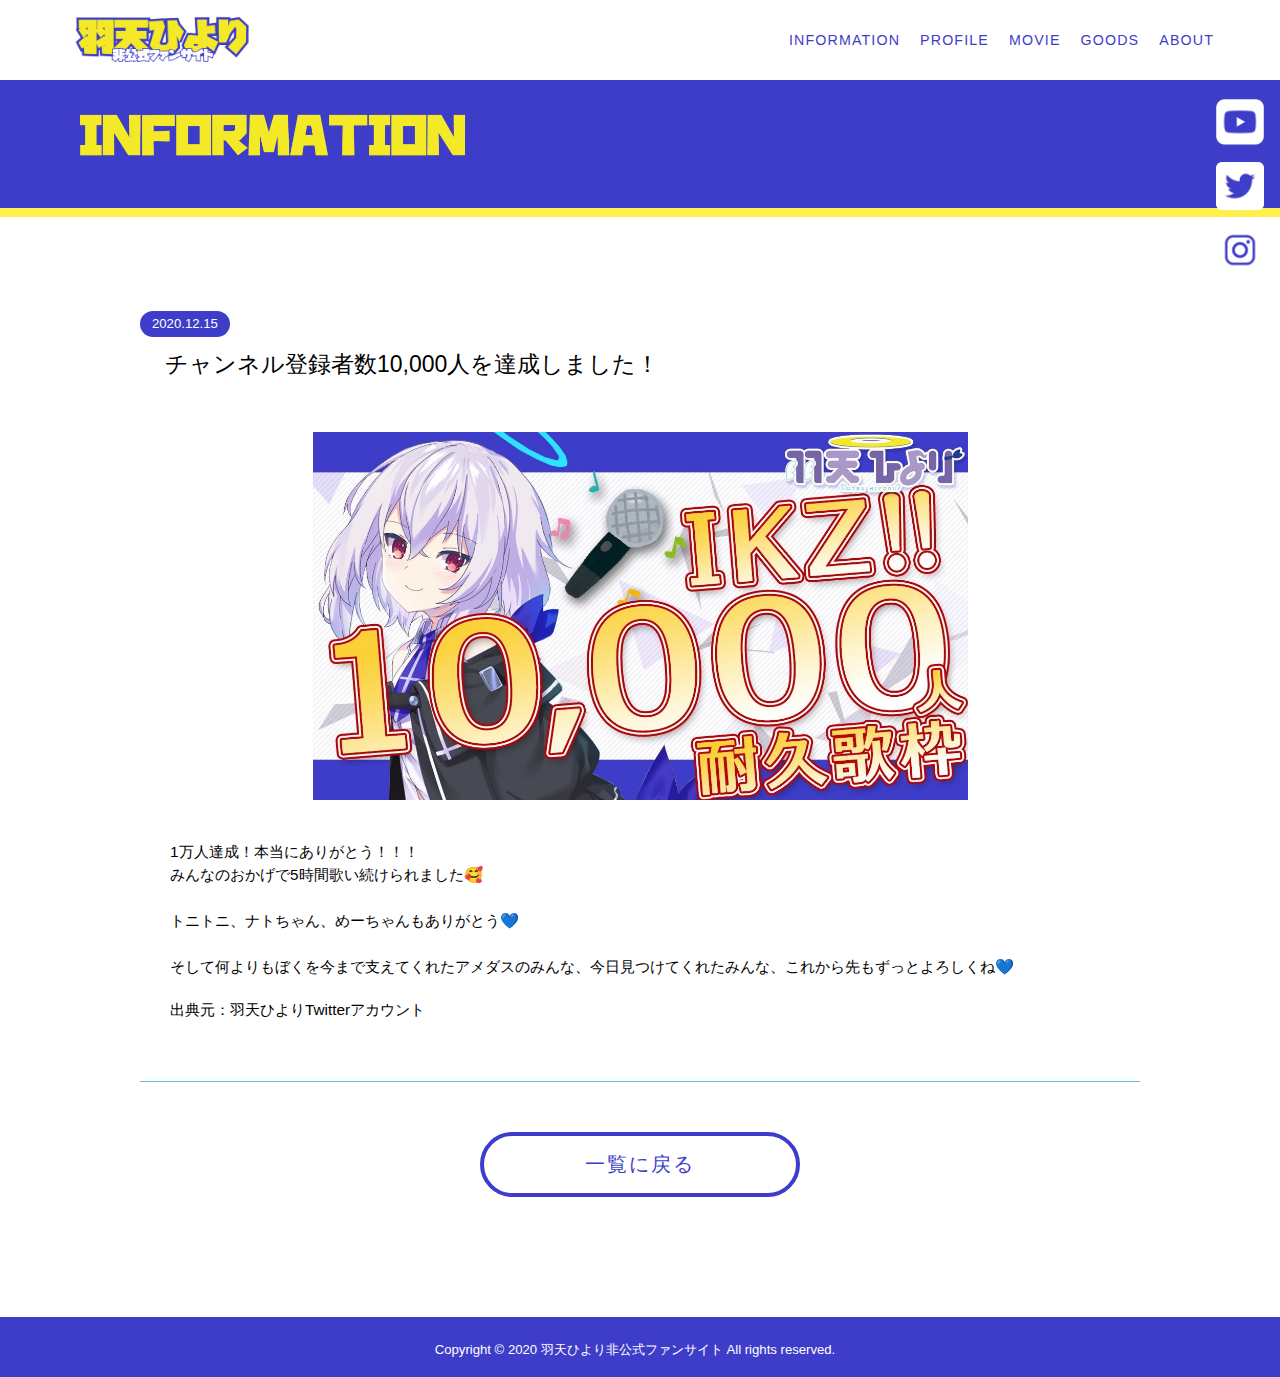
<file: information/2020/20201215_01.html>
<!DOCTYPE html>
<html lang="ja">
<head>
  <meta charset="utf-8">
  <meta name="viewport" content="width=device-width, initial-scale=1.0">
  <meta name="keywords" content="羽天ひより,UtenHiyori,Vtuber">
  <meta name="description" content="当サイトはVtuber「羽天ひより」を応援する目的で立ち上げた非営利の非公式ファンサイトです。ファン有志により運営しております。ご本人様・関係者様とは一切関係ありません。">
  <meta property="og:site_name" content="羽天ひより非公式ファンサイト">
  <meta property="og:title" content="Vtuber「羽天ひより」非公式ファンサイト - UtenHiyori Unofficial Fansite">
  <meta property="og:description" content="当サイトはVtuber「羽天ひより」を応援する目的で立ち上げた非営利の非公式ファンサイトです。ファン有志により運営しております。ご本人様・関係者様とは一切関係ありません。">
  <meta property="og:type" content="website">
  <meta property="og:image" content="https://www.uten-hiyori.work/ogp.png">
  <meta property="og:url" content="https://www.uten-hiyori.work">
  <meta name="twitter:card" content="summary_large_image">
  <meta name="twitter:image" content="https://www.uten-hiyori.work/ogp.png">
  <title>Vtuber「羽天ひより」非公式ファンサイト - UtenHiyori Unofficial Fansite | Information</title>
  <link rel="apple-touch-icon" sizes="57x57" href="/apple-icon-57x57.png">
  <link rel="apple-touch-icon" sizes="60x60" href="/apple-icon-60x60.png">
  <link rel="apple-touch-icon" sizes="72x72" href="/apple-icon-72x72.png">
  <link rel="apple-touch-icon" sizes="76x76" href="/apple-icon-76x76.png">
  <link rel="apple-touch-icon" sizes="114x114" href="/apple-icon-114x114.png">
  <link rel="apple-touch-icon" sizes="120x120" href="/apple-icon-120x120.png">
  <link rel="apple-touch-icon" sizes="144x144" href="/apple-icon-144x144.png">
  <link rel="apple-touch-icon" sizes="152x152" href="/apple-icon-152x152.png">
  <link rel="apple-touch-icon" sizes="180x180" href="/apple-icon-180x180.png">
  <link rel="icon" type="image/png" sizes="192x192"  href="/android-icon-192x192.png">
  <link rel="icon" type="image/png" sizes="32x32" href="/favicon-32x32.png">
  <link rel="icon" type="image/png" sizes="96x96" href="/favicon-96x96.png">
  <link rel="icon" type="image/png" sizes="16x16" href="/favicon-16x16.png">
  <link rel="stylesheet" href="/assets/common/css/style.css">
  <link rel="stylesheet" href="/assets/information/css/style.css">
</head>
<body>
  <header class="header">
    <div class="header-inner">
      <h1 class="header-logo">
        <a class="header-logo-link" href="/">
          <img class="header-logo-img" src="/assets/common/img/header-logo.png" alt="羽天ひより非公式ファンサイト">
        </a>
      </h1>
      <div class="header-menu js-toggle-menu-contents">
        <div class="header-menu-close js-toggle-menu">
          <span class="header-menu-close-line"></span>
          <span class="header-menu-close-line"></span>
        </div>
        <a class="header-menu-logo">
          <img class="header-menu-logo-img" src="/assets/common/img/header-logo.png" alt="羽天ひより非公式ファンサイト">
        </a>
        <ul class="header-menu-list">
          <li class="header-menu-item"><a class="header-menu-link" href="/information/">INFORMATION</a></li>
          <li class="header-menu-item"><a class="header-menu-link" href="/#profile">PROFILE</a></li>
          <li class="header-menu-item"><a class="header-menu-link" href="/#movie">MOVIE</a></li>
          <li class="header-menu-item"><a class="header-menu-link" href="/#goods">GOODS</a></li>
          <li class="header-menu-item"><a class="header-menu-link" href="/#about">ABOUT</a></li>
        </ul>
        <div class="official-btn">
          <a class="official-btn-item" href="https://www.youtube.com/channel/UC7b4GklPQO9ZnV7mqnJzN8g" target="_blank" rel="noopener">
            <img class="official-btn-img" src="/assets/common/img/btn-youtube.png" alt="YouTube">
          </a>
          <a class="official-btn-item" href="https://twitter.com/UtenHiyori" target="_blank" rel="noopener">
            <img class="official-btn-img" src="/assets/common/img/btn-twitter.png" alt="Twitter">
          </a>
          <a class="official-btn-item" href="https://www.instagram.com/utenhiyori_official" target="_blank" rel="noopener">
            <img class="official-btn-img" src="/assets/common/img/btn-instagram.png" alt="Instagram">
          </a>
        </div>
      </div>
      <div class="header-menu-btn js-toggle-menu">
        <span class="header-menu-btn-line"></span>
        <span class="header-menu-btn-line"></span>
        <span class="header-menu-btn-line"></span>
      </div>
    </div>
  </header>
  <main class="main">
    <section class="page">
      <div class="page-head">
        <div class="page-head-bg">
          <div class="page-head-bg-item js-parallax is-width-right"></div>
          <div class="page-head-bg-item js-parallax is-width-left"></div>
          <div class="page-head-bg-item js-parallax is-width-right"></div>
        </div>
        <h1 class="page-title">
          <div class="page-title-img-area js-parallax">
            <img class="page-title-img" src="/assets/index/img/title-info.png" alt="INFORMATION">
          </div>
        </h1>
      </div>
      <article class="info-article js-parallax is-slidein-top">
        <div class="info-head">
          <time class="info-date">2020.12.15</time>
          <h1 class="info-title">チャンネル登録者数10,000人を達成しました！</h1>
        </div>
          <div class="info-kv">
            <a href="https://youtu.be/62eX2FUWhbo" target="_blank" rel="noopener">
              <img class="info-kv-img" src="/assets/information/img/2020/20201215_01.jpg" alt="">
            </a>
          </div>
          <div class="info-detail">
            <p>
              1万人達成！本当にありがとう！！！<br>
              みんなのおかげで5時間歌い続けられました🥰<br>
              <br>
              トニトニ、ナトちゃん、めーちゃんもありがとう💙<br>
              <br>
              そして何よりもぼくを今まで支えてくれたアメダスのみんな、今日見つけてくれたみんな、これから先もずっとよろしくね💙
            </p>
            <p>
              出典元：<a href="https://twitter.com/UtenHiyori/status/1338884194982797313?s=20" target="_blank" rel="noopener">羽天ひよりTwitterアカウント</a>
            </p>
          </div>
          <div class="btn-block info-btn-block">
            <a class="btn btn-secondary is-back" href="/information/">一覧に戻る</a>
          </div>
      </article>
    </section>
  </main>
  <footer class="footer">
    <div class="footer-inner">
      <small class="footer-copyright">Copyright &copy; 2020 羽天ひより非公式ファンサイト All rights reserved.</small>
    </div>
  </footer>
  <script src="https://code.jquery.com/jquery-2.2.4.min.js" integrity="sha256-BbhdlvQf/xTY9gja0Dq3HiwQF8LaCRTXxZKRutelT44=" crossorigin="anonymous"></script>
  <script src="/assets/common/js/bundle.js"></script>
</body>
</html>
</file>
<file: assets/information/css/style.css>
.info-article {
  padding: 40px 15px 30px;
}

@media only screen and (min-width:736px) {
  .info-article {
    max-width: 1030px;
    margin: 0 auto;
    padding: 120px 15px;
  }
}

.info-title {
  font-size: 1.5rem;
  line-height: 1.5;
  padding: 0 10px;
  margin-bottom: 15px;
}

@media only screen and (min-width:736px) {
  .info-title {
    font-size: 2.1rem;
    padding: 0 25px;
    margin-bottom: 50px;
  }
}

.info-kv {
  padding: 0 10px;
  margin-bottom: 20px;
}

@media only screen and (min-width:736px) {
  .info-kv {
    max-width: 675px;
    margin: 0 auto 40px;
  }
}

.info-kv-img {
  width: 100%;
  height: auto;
}

.info-detail {
  margin-bottom: 30px;
}

.info-detail p {
  font-size: 1.2rem;
  margin-bottom: 20px;
  line-height: 1.5;
}

@media only screen and (min-width:736px) {
  .info-detail p {
    font-size: 1.4rem;
    padding: 0 30px;
  }
}

.info-detail p:last-child {
  margin-bottom: 0;
}

@media only screen and (min-width:736px) {
  .info-btn-block {
    border-top: 1px solid #61c3d8;
    padding: 50px 0 0;
    margin-top: 60px;
  }
}
</file>
<file: assets/common/css/style.css>
/*! destyle.css v2.0.2 | MIT License | https://github.com/nicolas-cusan/destyle.css */

/* Reset box-model and set borders */
/* ============================================ */

*,
::before,
::after {
  box-sizing: border-box;
  border-style: solid;
  border-width: 0;
}

/* Document */
/* ============================================ */

/**
 * 1. Correct the line height in all browsers.
 * 2. Prevent adjustments of font size after orientation changes in iOS.
 * 3. Remove gray overlay on links for iOS.
 */

html {
  line-height: 1.15; /* 1 */
  -webkit-text-size-adjust: 100%; /* 2 */
  -webkit-tap-highlight-color: transparent; /* 3*/
}

/* Sections */
/* ============================================ */

/**
 * Remove the margin in all browsers.
 */

body {
  margin: 0;
}

/**
 * Render the `main` element consistently in IE.
 */

main {
  display: block;
}

/* Vertical rhythm */
/* ============================================ */

p,
table,
blockquote,
address,
pre,
iframe,
form,
figure,
dl {
  margin: 0;
}

/* Headings */
/* ============================================ */

h1,
h2,
h3,
h4,
h5,
h6 {
  font-size: inherit;
  line-height: inherit;
  font-weight: inherit;
  margin: 0;
}

/* Lists (enumeration) */
/* ============================================ */

ul,
ol {
  margin: 0;
  padding: 0;
  list-style: none;
}

/* Lists (definition) */
/* ============================================ */

dt {
  font-weight: bold;
}

dd {
  margin-left: 0;
}

/* Grouping content */
/* ============================================ */

/**
 * 1. Add the correct box sizing in Firefox.
 * 2. Show the overflow in Edge and IE.
 */

hr {
  box-sizing: content-box; /* 1 */
  height: 0; /* 1 */
  overflow: visible; /* 2 */
  border-top-width: 1px;
  margin: 0;
  clear: both;
  color: inherit;
}

/**
 * 1. Correct the inheritance and scaling of font size in all browsers.
 * 2. Correct the odd `em` font sizing in all browsers.
 */

pre {
  font-family: monospace, monospace; /* 1 */
  font-size: inherit; /* 2 */
}

address {
  font-style: inherit;
}

/* Text-level semantics */
/* ============================================ */

/**
 * Remove the gray background on active links in IE 10.
 */

a {
  background-color: transparent;
  text-decoration: none;
  color: inherit;
}

/**
 * 1. Remove the bottom border in Chrome 57-
 * 2. Add the correct text decoration in Chrome, Edge, IE, Opera, and Safari.
 */

abbr[title] {
  text-decoration: underline; /* 2 */
  text-decoration: underline dotted; /* 2 */
}

/**
 * Add the correct font weight in Chrome, Edge, and Safari.
 */

b,
strong {
  font-weight: bolder;
}

/**
 * 1. Correct the inheritance and scaling of font size in all browsers.
 * 2. Correct the odd `em` font sizing in all browsers.
 */

code,
kbd,
samp {
  font-family: monospace, monospace; /* 1 */
  font-size: inherit; /* 2 */
}

/**
 * Add the correct font size in all browsers.
 */

small {
  font-size: 80%;
}

/**
 * Prevent `sub` and `sup` elements from affecting the line height in
 * all browsers.
 */

sub,
sup {
  font-size: 75%;
  line-height: 0;
  position: relative;
  vertical-align: baseline;
}

sub {
  bottom: -0.25em;
}

sup {
  top: -0.5em;
}

/* Embedded content */
/* ============================================ */

/**
 * Prevent vertical alignment issues.
 */

img,
embed,
object,
iframe {
  vertical-align: bottom;
}

/* Forms */
/* ============================================ */

/**
 * Reset form fields to make them styleable
 */

button,
input,
optgroup,
select,
textarea {
  -webkit-appearance: none;
  appearance: none;
  vertical-align: middle;
  color: inherit;
  font: inherit;
  background: transparent;
  padding: 0;
  margin: 0;
  outline: 0;
  border-radius: 0;
  text-align: inherit;
}

/**
 * Reset radio and checkbox appearance to preserve their look in iOS.
 */

[type="checkbox"] {
  -webkit-appearance: checkbox;
  appearance: checkbox;
}

[type="radio"] {
  -webkit-appearance: radio;
  appearance: radio;
}

/**
 * Show the overflow in IE.
 * 1. Show the overflow in Edge.
 */

button,
input {
  /* 1 */
  overflow: visible;
}

/**
 * Remove the inheritance of text transform in Edge, Firefox, and IE.
 * 1. Remove the inheritance of text transform in Firefox.
 */

button,
select {
  /* 1 */
  text-transform: none;
}

/**
 * Correct the inability to style clickable types in iOS and Safari.
 */

button,
[type="button"],
[type="reset"],
[type="submit"] {
  cursor: pointer;
  -webkit-appearance: none;
  appearance: none;
}

button[disabled],
[type="button"][disabled],
[type="reset"][disabled],
[type="submit"][disabled] {
  cursor: default;
}

/**
 * Remove the inner border and padding in Firefox.
 */

button::-moz-focus-inner,
[type="button"]::-moz-focus-inner,
[type="reset"]::-moz-focus-inner,
[type="submit"]::-moz-focus-inner {
  border-style: none;
  padding: 0;
}

/**
 * Restore the focus styles unset by the previous rule.
 */

button:-moz-focusring,
[type="button"]:-moz-focusring,
[type="reset"]:-moz-focusring,
[type="submit"]:-moz-focusring {
  outline: 1px dotted ButtonText;
}

/**
 * Remove arrow in IE10 & IE11
 */

select::-ms-expand {
  display: none;
}

/**
 * Remove padding
 */

option {
  padding: 0;
}

/**
 * Reset to invisible
 */

fieldset {
  margin: 0;
  padding: 0;
  min-width: 0;
}

/**
 * 1. Correct the text wrapping in Edge and IE.
 * 2. Correct the color inheritance from `fieldset` elements in IE.
 * 3. Remove the padding so developers are not caught out when they zero out
 *    `fieldset` elements in all browsers.
 */

legend {
  color: inherit; /* 2 */
  display: table; /* 1 */
  max-width: 100%; /* 1 */
  padding: 0; /* 3 */
  white-space: normal; /* 1 */
}

/**
 * Add the correct vertical alignment in Chrome, Firefox, and Opera.
 */

progress {
  vertical-align: baseline;
}

/**
 * Remove the default vertical scrollbar in IE 10+.
 */

textarea {
  overflow: auto;
}

/**
 * Correct the cursor style of increment and decrement buttons in Chrome.
 */

[type="number"]::-webkit-inner-spin-button,
[type="number"]::-webkit-outer-spin-button {
  height: auto;
}

/**
 * 1. Correct the outline style in Safari.
 */

[type="search"] {
  outline-offset: -2px; /* 1 */
}

/**
 * Remove the inner padding in Chrome and Safari on macOS.
 */

[type="search"]::-webkit-search-decoration {
  -webkit-appearance: none;
}

/**
 * 1. Correct the inability to style clickable types in iOS and Safari.
 * 2. Change font properties to `inherit` in Safari.
 */

::-webkit-file-upload-button {
  -webkit-appearance: button; /* 1 */
  font: inherit; /* 2 */
}

/**
 * Clickable labels
 */

label[for] {
  cursor: pointer;
}

/* Interactive */
/* ============================================ */

/*
 * Add the correct display in Edge, IE 10+, and Firefox.
 */

details {
  display: block;
}

/*
 * Add the correct display in all browsers.
 */

summary {
  display: list-item;
}

/*
 * Remove outline for editable content.
 */

[contenteditable] {
  outline: none;
}

/* Table */
/* ============================================ */

table {
  border-collapse: collapse;
  border-spacing: 0;
}

caption {
  text-align: left;
}

td,
th {
  vertical-align: top;
  padding: 0;
}

th {
  text-align: left;
  font-weight: bold;
}

/* Misc */
/* ============================================ */

/**
 * Add the correct display in IE 10+.
 */

template {
  display: none;
}

/**
 * Add the correct display in IE 10.
 */

[hidden] {
  display: none;
}

/* ============================================ */

html {
  height: 100%;
  font-size: 68.5%;
}

body {
  font-family: "Helvetica Neue", Arial, "Hiragino Kaku Gothic ProN", "Hiragino Sans", Meiryo, sans-serif;
}

.is-show {
  display: block!important;
}

.is-hide, .is-sp {
  display: none!important;
}

@media screen and (max-width:736px) {
  .is-pc {
    display: none!important;
  }
  .is-sp {
    display: block!important;
  }
}

.header {
  width: 100%;
  height: 64px;
  background-color: #fff;
  position: relative;
  position: fixed;
  top: 0;
  left: 0;
  z-index: 100;
}

@media only screen and (min-width:1200px) {
  .header {
    height: 80px;
  }
}

.header-inner {
  display: -webkit-box;
  display: -ms-flexbox;
  display: flex;
  -webkit-box-pack: justify;
  -ms-flex-pack: justify;
  justify-content: space-between;
  -webkit-box-align: center;
  -ms-flex-align: center;
  align-items: center;
  height: 100%;
  padding: 0 10px;
}

@media only screen and (min-width:1200px) {
  .header-inner {
    padding: 0 6px 0 30px;
    -webkit-box-pack: start;
    -ms-flex-pack: start;
    justify-content: flex-start;
    max-width: 1200px;
    margin: 0 auto;
  }
}

.header-menu-btn {
  width: 31px;
  height: 31px;
  position: relative;
  margin-left: 10px;
  border-radius: 50%;
  background-color: #3e3dc9;
}

@media only screen and (min-width:1200px) {
  .header-menu-btn {
    display: none;
  }
}

.header-menu-btn-line {
  display: block;
  margin: auto;
  position: absolute;
  width: 21px;
  height: 3px;
  border-radius: 3px;
  background-color: #fff;
  right: 0;
  left: 0;
  -webkit-transition: all .4s cubic-bezier(.165, .84, .44, 1);
  transition: all .4s cubic-bezier(.165, .84, .44, 1);
}

.header-menu-btn-line:first-child {
  top: 8px;
}

.header-menu-btn-line:nth-child(2) {
  top: 0;
  bottom: 0;
}

.header-menu-btn-line:nth-child(3) {
  bottom: 8px;
}

.is-open .header-menu-btn-line:first-child {
  top: 0;
  bottom: 0;
  -webkit-transform: rotate(45deg);
  transform: rotate(45deg);
}

.is-open .header-menu-btn-line:nth-child(2) {
  opacity: 0;
}

.is-open .header-menu-btn-line:nth-child(3) {
  top: 0;
  bottom: 0;
  -webkit-transform: rotate(135deg);
  transform: rotate(135deg);
}

.header-logo {
  width: 150px;
  height: auto;
}

@media only screen and (min-width:1200px) {
  .header-logo {
    -webkit-box-flex: 0;
    -ms-flex: 0 0 150px;
    flex: 0 0 150px;
    width: 150px;
    height: auto;
    position: relative;
    margin: 0 20px 0 0;
  }
}

@media only screen and (min-width:1000px) {
  .header-logo {
    -webkit-box-flex: 0;
    -ms-flex: 0 0 186px;
    flex: 0 0 186px;
    width: 186px;
    margin: 0 35px 0 0;
  }
}

.header-logo-img, .header-menu {
  width: 100%;
  height: 100%;
}

.header-menu {
  position: fixed;
  top: 0;
  left: 0;
  background-color: #fff;
  z-index: 100;
  visibility: hidden;
  opacity: 0;
  -webkit-transition: all .4s cubic-bezier(.165, .84, .44, 1);
  transition: all .4s cubic-bezier(.165, .84, .44, 1);
}

.is-open .header-menu {
  left: 0;
  opacity: 1;
  visibility: visible;
}

@media only screen and (min-width:1200px) {
  .header-menu {
    display: block;
    position: relative;
    top: 0;
    left: 0;
    width: auto;
    height: auto;
    background: none;
    -webkit-box-flex: 1;
    -ms-flex: 1 1 auto;
    flex: 1 1 auto;
    visibility: visible;
    opacity: 1;
  }
}

.header-menu-list {
  margin-bottom: 20px;
}

@media only screen and (min-width:1200px) {
  .header-menu-list {
    padding: 0;
    margin-bottom: 0;
    display: -webkit-box;
    display: -ms-flexbox;
    display: flex;
    -webkit-box-pack: end;
    -ms-flex-pack: end;
    justify-content: flex-end;
  }
}

.header-menu-item {
  padding: 15px 0;
  text-align: center;
}

@media only screen and (min-width:1200px) {
  .header-menu-item {
    -webkit-box-flex: 0;
    -ms-flex: 0 0 auto;
    flex: 0 0 auto;
    border-bottom: none;
    margin-right: 20px;
  }
}

.header-menu-link {
  font-size: 1.8rem;
  color: #3e3dc9;
  letter-spacing: .08em;
}

@media only screen and (min-width:1200px) {
  .header-menu-link {
    padding: 0;
    font-size: 1.3rem;
  }
}

@media only screen and (min-width:1200px) {
  .header-menu-link:hover {
    color: #61c3d8;
    text-decoration: underline;
  }
}

@media only screen and (min-width:1200px) {
  .header-menu-link.is-blank:after {
    width: 15px;
    height: 15px;
    background-size: 15px auto;
    margin-left: 3px;
  }
}

.header-menu-img {
  height: 12px;
  width: auto;
}

@media only screen and (min-width:1200px) {
  .header-menu-img {
    height: 12px;
  }
}

@media only screen and (min-width:1000px) {
  .header-menu-img {
    height: 15px;
  }
}

.header-menu-close {
  width: 31px;
  height: 31px;
  position: absolute;
  border-radius: 50%;
  background-color: #3e3dc9;
  top: 17px;
  right: 10px;
}

@media only screen and (min-width:1200px) {
  .header-menu-close {
    display: none;
  }
}

.header-menu-close-line {
  display: block;
  margin: auto;
  position: absolute;
  width: 21px;
  height: 3px;
  border-radius: 3px;
  background-color: #fff;
  top: 0;
  bottom: 0;
  right: 0;
  left: 0;
  -webkit-transition: all .4s cubic-bezier(.165, .84, .44, 1);
  transition: all .4s cubic-bezier(.165, .84, .44, 1);
}

.header-menu-close-line:first-child {
  -webkit-transform: rotate(45deg);
  transform: rotate(45deg);
}

.header-menu-close-line:nth-child(2) {
  -webkit-transform: rotate(135deg);
  transform: rotate(135deg);
}

.header-menu-logo {
  width: 178px;
  margin: 15px auto;
  display: block;
}

@media only screen and (min-width:1200px) {
  .header-menu-logo {
    display: none;
  }
}

.header-menu-logo-img {
  width: 100%;
  height: auto;
}

.header-util {
  display: -webkit-box;
  display: -ms-flexbox;
  display: flex;
  -webkit-box-pack: end;
  -ms-flex-pack: end;
  justify-content: flex-end;
  -webkit-box-align: center;
  -ms-flex-align: center;
  align-items: center;
  -webkit-box-flex: 1;
  -ms-flex: 1 1 auto;
  flex: 1 1 auto;
}

@media only screen and (min-width:1200px) {
  .header-util {
    -webkit-box-flex: 0;
    -ms-flex: 0 0 auto;
    flex: 0 0 auto;
  }
}

.header-util-item {
  margin-left: 5px;
}

.header-util-btn {
  display: -webkit-box;
  display: -ms-flexbox;
  display: flex;
  width: 25px;
  height: 25px;
  border-radius: 50%;
  -webkit-box-pack: center;
  -ms-flex-pack: center;
  justify-content: center;
  -webkit-box-align: center;
  -ms-flex-align: center;
  align-items: center;
  font-size: 1rem;
  color: #fff;
  background-color: #3e3dc9;
}

@media only screen and (min-width:1200px) {
  .header-util-btn {
    width: 32px;
    height: 32px;
    font-size: 1.4rem;
    -webkit-transition: opacity .4s cubic-bezier(.165, .84, .44, 1);
    transition: opacity .4s cubic-bezier(.165, .84, .44, 1);
  }
  .header-util-btn:hover {
    opacity: .7;
  }
}

.header-util-btn.is-current {
  color: #fff;
  background: #f3e927;
}

.official-btn {
  display: -webkit-box;
  display: -ms-flexbox;
  display: flex;
  -webkit-box-pack: center;
  -ms-flex-pack: center;
  justify-content: center;
}

@media only screen and (min-width:1200px) {
  .official-btn {
    display: block;
    position: fixed;
    right: 16px;
    top: 98px;
    margin: auto;
  }
}

.official-btn-item {
  margin: 0 8px;
}

@media only screen and (min-width:1200px) {
  .official-btn-item {
    -webkit-transition: opacity .4s cubic-bezier(.165, .84, .44, 1);
    transition: opacity .4s cubic-bezier(.165, .84, .44, 1);
    display: block;
    margin: 0 0 16px;
  }
  .official-btn-item:hover {
    opacity: .7;
  }
}

.official-btn-img {
  height: 48px;
  width: auto;
}

@media only screen and (min-width:1200px) {
  .official-btn-img {
    height: auto;
    width: 48px;
    vertical-align: bottom;
  }
}

.footer {
  position: relative;
  background-color: #3e3dc9;
}

.footer-inner {
  padding: 16px 0 25px;
}

@media only screen and (min-width:736px) {
  .footer-inner {
    padding: 25px 30px 20px;
    max-width: 1200px;
    margin: 0 auto;
  }
}

.footer-share {
  display: -webkit-box;
  display: -ms-flexbox;
  display: flex;
  -webkit-box-pack: center;
  -ms-flex-pack: center;
  justify-content: center;
  -webkit-box-align: center;
  -ms-flex-align: center;
  align-items: center;
  -ms-flex-wrap: wrap;
  flex-wrap: wrap;
  margin-bottom: 140px;
}

.footer-share-lead {
  color: #fff;
  font-size: 1.2rem;
  -webkit-box-flex: 0;
  -ms-flex: 0 0 100%;
  flex: 0 0 100%;
  margin-bottom: 10px;
  text-align: center;
}

@media only screen and (min-width:736px) {
  .footer-share-lead {
    font-size: 1.6rem;
    margin-bottom: 15px;
  }
}

.footer-share-item {
  margin: 0 7px;
}

@media only screen and (min-width:736px) {
  .footer-share-btn {
    -webkit-transition: opacity .4s cubic-bezier(.165, .84, .44, 1);
    transition: opacity .4s cubic-bezier(.165, .84, .44, 1);
  }
  .footer-share-btn:hover {
    opacity: .7;
  }
}

.footer-share-img {
  width: 32px;
  height: auto;
}

.footer-copyright {
  color: #fff;
  display: block;
  text-align: center;
  font-size: 1.1rem;
  margin-right: 10px;
}

@media only screen and (min-width:736px) {
  .footer-copyright {
    font-size: 1.2rem;
  }
}

.main, html.is-intro, html.is-intro body {
  overflow: hidden;
}

.main {
  min-height: calc(100vh - 210px);
  padding-top: 64px;;
}

@media only screen and (min-width:1200px) {
  .main {
    padding-top: 80px;
  }
}

.text-center {
  text-align: center;
}

.text-left {
  text-align: left;
}

.text-right {
  text-align: right;
}

.text-ul {
  text-decoration: underline;
}

.img-fit {
  width: 100%;
  height: auto;
}

.btn-block {
  display: -webkit-box;
  display: -ms-flexbox;
  display: flex;
  -webkit-box-pack: center;
  -ms-flex-pack: center;
  justify-content: center;
}

.btn-block.is-right {
  -webkit-box-pack: end;
  -ms-flex-pack: end;
  justify-content: flex-end;
}

.btn {
  display: -webkit-box;
  display: -ms-flexbox;
  display: flex;
  -webkit-box-pack: center;
  -ms-flex-pack: center;
  justify-content: center;
  -webkit-box-align: center;
  -ms-flex-align: center;
  align-items: center;
  width: 160px;
  height: 32px;
  text-align: center;
  font-size: 1.2rem;
  letter-spacing: .1em;
  -webkit-transition: all .4s cubic-bezier(.165, .84, .44, 1);
  transition: all .4s cubic-bezier(.165, .84, .44, 1);
  cursor: pointer;
  -webkit-appearance: none;
  -moz-appearance: none;
  appearance: none;
  border-radius: 16px;
  position: relative;
}

@media only screen and (min-width:736px) {
  .btn {
    width: 320px;
    height: 65px;
    border-radius: 33px;
    font-size: 1.8rem;
  }
}

.btn-primary {
  background-color: #3e3dc9;
  color: #fff;
  border: 2px solid transparent;
}

@media only screen and (min-width:736px) {
  .btn-primary:after {
    width: 10px;
    height: 14px;
    background-size: 10px 14px;
    right: 32px;
  }
}

.btn-primary:hover {
  color: #3e3dc9;
  background-color: #fff;
  border: 2px solid #3e3dc9;
}

@media only screen and (min-width:736px) {
  .btn-primary.is-back:after {
    width: 10px;
    height: 14px;
    background-size: 10px 14px;
    left: 32px;
  }
}

.btn-secondary {
  color: #3e3dc9;
  border: 2px solid #3e3dc9;
}

@media only screen and (min-width:736px) {
  .btn-secondary {
    border: 4px solid #3e3dc9;
  }
  .btn-secondary.is-sml {
    border: 2px solid #3e3dc9;
  }
}

@media only screen and (min-width:736px) {
  .btn-secondary:after {
    width: 10px;
    height: 14px;
    background-size: 10px 14px;
    right: 32px;
  }
}

.btn-secondary:hover {
  color: #fff;
  background-color: #3e3dc9;
}

@media only screen and (min-width:736px) {
  .btn-secondary.is-back:after {
    width: 10px;
    height: 14px;
    background-size: 10px 14px;
    left: 32px;
  }
}

.btn-light {
  color: #fff;
  border: 2px solid #fff;
}

@media only screen and (min-width:736px) {
  .btn-light {
    border: 4px solid #fff;
  }
}

@media only screen and (min-width:736px) {
  .btn-light:after {
    width: 10px;
    height: 14px;
    background-size: 10px 14px;
    right: 32px;
  }
}

.btn-light:hover {
  color: #3e3dc9;
  background-color: #fff;
}

.btn.is-sml {
  width: 105px;
  height: 23px;
  font-size: 1.05rem;
}

@media only screen and (min-width:736px) {
  .btn.is-sml {
    width: 160px;
    height: 33px;
    font-size: 1.2rem;
  }
}

.btn.is-sml:after {
  right: 10px;
}

@media only screen and (min-width:736px) {
  .btn.is-sml:after {
    width: 5px;
    height: 7px;
    background-size: 5px 7px;
    right: 15px;
  }
}

.js-fadein {
  -webkit-transform: translateY(50px);
  transform: translateY(50px);
  opacity: 0;
  -webkit-transition: all 1s cubic-bezier(.165, .84, .44, 1);
  transition: all 1s cubic-bezier(.165, .84, .44, 1);
}

.js-fadein.is-fadein {
  -webkit-transform: translateY(0);
  transform: translateY(0);
  opacity: 1;
}

.parallax {
  -webkit-transition: all .6s cubic-bezier(.165, .84, .44, 1);
  transition: all .6s cubic-bezier(.165, .84, .44, 1);
}

.is-slidein-left {
  -webkit-transform: translateX(-150px);
  transform: translateX(-150px);
  opacity: 0;
}

.is-slidein-left.parallax {
  -webkit-transform: translateX(0);
  transform: translateX(0);
  opacity: 1;
}

.is-slidein-right {
  -webkit-transform: translateX(150px);
  transform: translateX(150px);
  opacity: 0;
}

.is-slidein-right.parallax {
  -webkit-transform: translateX(0);
  transform: translateX(0);
  opacity: 1;
}

.is-slidein-top {
  -webkit-transform: translateY(150px);
  transform: translateY(150px);
  opacity: 0;
}

.is-slidein-top.parallax {
  -webkit-transform: translateY(0);
  transform: translateY(0);
  opacity: 1;
}

.is-width-left {
  width: 0;
  opacity: 0;
}

.is-width-left.parallax {
  width: 100%;
  opacity: 1;
}

.is-width-right {
  width: 0;
  opacity: 0;
  right: 0;
}

.is-width-right.parallax {
  width: 100%;
  opacity: 1;
}

.is-rotation-x {
  -webkit-transform: rotateX(270deg);
  transform: rotateX(270deg);
  opacity: 0;
}

.is-rotation-x.parallax {
  -webkit-transform: rotateX(0);
  transform: rotateX(0);
  opacity: 1;
}

.is-delay-05 {
  -webkit-transition-delay: .5s;
  transition-delay: .5s;
}

.is-delay-1 {
  -webkit-transition-delay: 1s;
  transition-delay: 1s;
}

.is-delay-2 {
  -webkit-transition-delay: 2s;
  transition-delay: 2s;
}

.is-delay-3 {
  -webkit-transition-delay: 3s;
  transition-delay: 3s;
}

.btn-close {
  width: 30px!important;
}

@media only screen and (min-width:736px) {
  .btn-close {
    width: 60px!important;
  }
}

.info-list {
  display: -webkit-box;
  display: -ms-flexbox;
  display: flex;
  -ms-flex-wrap: wrap;
  flex-wrap: wrap;
  -webkit-box-pack: justify;
  -ms-flex-pack: justify;
  justify-content: space-between;
}

@media only screen and (min-width:736px) {
  .info-list {
    max-width: 1030px;
    margin: 30px auto 50px;
    -webkit-box-pack: start;
    -ms-flex-pack: start;
    justify-content: flex-start;
  }
}

.info-item {
  -webkit-box-flex: 0;
  -ms-flex: 0 0 49%;
  flex: 0 0 49%;
  width: 49%;
  margin-bottom: 15px;
}

@media only screen and (min-width:736px) {
  .info-item {
    -webkit-box-flex: 0;
    -ms-flex: 0 0 33%;
    flex: 0 0 33%;
    width: 33%;
    margin-bottom: 30px;
    margin-right: .5%;
  }
  .info-item:nth-child(3n) {
    margin-right: 0;
  }
}

.info-link {
  display: block;
  -webkit-box-sizing: border-box;
  box-sizing: border-box;
  border: 3px solid transparent;
  padding-bottom: 10px;
}

@media only screen and (min-width:736px) {
  .info-link {
    border: 6px solid transparent;
    padding-bottom: 15px;
  }
}

.info-link:hover {
  border: 3px solid #61c3d8;
}

@media only screen and (min-width:736px) {
  .info-link:hover {
    border: 6px solid #61c3d8;
  }
}

.info-img {
  margin-bottom: 8px;
}

@media only screen and (min-width:736px) {
  .info-img {
    margin-bottom: 15px;
  }
}

.info-img-item {
  width: 100%;
  height: auto;
}

.info-text-area {
  padding: 0 5px;
}

.info-date {
  display: inline-block;
  background-color: #3e3dc9;
  height: 15px;
  line-height: 15px;
  color: #fff;
  text-align: center;
  padding: 0 7px;
  font-size: 1rem;
  border-radius: 8px;
  margin-bottom: 5px;
}

@media only screen and (min-width:736px) {
  .info-date {
    height: 26px;
    line-height: 26px;
    font-size: 1.2rem;
    border-radius: 13px;
    padding: 0 12px;
    margin-bottom: 10px;
  }
}

.info-text {
  padding: 0 5px;
  font-size: 1.2rem;
  line-height: 1.5;
  color: #0f0f0f;
}

@media only screen and (min-width:736px) {
  .info-text {
    padding: 0 10px;
    font-size: 1.4rem;
  }
}

.info-navi {
  display: -webkit-box;
  display: -ms-flexbox;
  display: flex;
  -webkit-box-align: center;
  -ms-flex-align: center;
  align-items: center;
  -webkit-box-pack: center;
  -ms-flex-pack: center;
  justify-content: center;
  border-top: 1px solid #61c3d8;
  padding: 20px 0;
}

@media only screen and (min-width:736px) {
  .info-navi {
    max-width: 1030px;
    margin: 0 auto;
    padding: 50px 0 120px;
  }
}

.info-navi-link {
  color: #3e3dc9;
  font-size: 1.05rem;
  display: -webkit-box;
  display: -ms-flexbox;
  display: flex;
  -webkit-box-pack: center;
  -ms-flex-pack: center;
  justify-content: center;
  -webkit-box-align: center;
  -ms-flex-align: center;
  align-items: center;
  width: 18px;
  height: 18px;
  text-align: center;
}

@media only screen and (min-width:736px) {
  .info-navi-link {
    font-size: 1.6rem;
    width: 25px;
    height: 25px;
  }
}

.info-navi-link.is-first, .info-navi-link.is-last {
  letter-spacing: -.1em
}

.info-navi-list {
  display: -webkit-box;
  display: -ms-flexbox;
  display: flex;
  -webkit-box-align: center;
  -ms-flex-align: center;
  align-items: center;
  -webkit-box-pack: center;
  -ms-flex-pack: center;
  justify-content: center;
  margin: 0 4px;
}

@media only screen and (min-width:736px) {
  .info-navi-list {
    margin: 0 8px;
  }
}

.info-navi-item {
  margin: 0 3px;
}

@media only screen and (min-width:736px) {
  .info-navi-item {
    margin: 0 5px;
  }
}

.info-navi-btn {
  display: -webkit-box;
  display: -ms-flexbox;
  display: flex;
  -webkit-box-pack: center;
  -ms-flex-pack: center;
  justify-content: center;
  -webkit-box-align: center;
  -ms-flex-align: center;
  align-items: center;
  width: 28px;
  height: 28px;
  background-color: #3e3dc9;
  color: #fff;
  border-radius: 50%;
}

@media only screen and (min-width:736px) {
  .info-navi-btn {
    font-size: 1.6rem;
    width: 40px;
    height: 40px;
  }
}

.info-navi-btn.is-current, .info-navi-btn:hover {
  color: #3e3dc9;
  background-color: #fff;
  border: 1px solid #3e3dc9;
}

.page, .page-head {
  position: relative;
}

.page-head {
  padding: 12px 10px;
  z-index: 1;
}

@media only screen and (min-width:736px) {
  .page-head {
    padding: 30px 10px;
  }
}

.page-head-bg-item {
  position: absolute;
  width: 0;
  height: 150%;
  top: -45px;
  left: 0;
}

@media only screen and (min-width:736px) {
  .page-head-bg-item {
    top: -45px;
    left: 0;
  }
}

.page-head-bg-item:first-child {
  background-color: #fef14e;
  /* -webkit-transform: matrix(1, -.1, 0, 1, 0, 0); */
  /* transform: matrix(1, -.1, 0, 1, 0, 0); */
  -webkit-transition-delay: .1s;
  transition-delay: .1s;
  left: auto;
  right: 0;
  top: -18px;
}

@media only screen and (min-width:736px) {
  .page-head-bg-item:first-child {
    top: -30px;
  }
}

.page-head-bg-item:nth-child(2) {
  background-color: #61c3d8;
  /* -webkit-transform: matrix(1, .15, 0, 1, 0, 0); */
  /* transform: matrix(1, .15, 0, 1, 0, 0); */
  -webkit-transition-delay: .3s;
  transition-delay: .3s;
  top: -40px;
}

@media only screen and (min-width:736px) {
  .page-head-bg-item:nth-child(2) {
    top: -100px;
  }
}

.page-head-bg-item:nth-child(3) {
  background-color: #3e3dc9;
  /* -webkit-transform: matrix(1, -.06, 0, 1, 0, 0); */
  /* transform: matrix(1, -.06, 0, 1, 0, 0); */
  -webkit-transition-delay: .5s;
  transition-delay: .5s;
  left: auto;
  right: 0;
  top: -22px;
}

@media only screen and (min-width:736px) {
  .page-head-bg-item:nth-child(3) {
    /* -webkit-transform: matrix(1, -.04, 0, 1, 0, 0); */
    /* transform: matrix(1, -.04, 0, 1, 0, 0); */
    top: -39px;
  }
}

.page-title {
  display: -webkit-box;
  display: -ms-flexbox;
  display: flex;
  -webkit-box-align: center;
  -ms-flex-align: center;
  align-items: center;
}

@media only screen and (min-width:736px) {
  .page-title {
    max-width: 1140px;
    margin: 0 auto;
  }
}

.page-title-img-area {
  -webkit-transform: translateX(-100%);
  transform: translateX(-100%);
  overflow: hidden;
  -webkit-transition: all .6s cubic-bezier(.165, .84, .44, 1) .8s;
  transition: all .6s cubic-bezier(.165, .84, .44, 1) .8s;
}

.page-title-img-area.parallax, .page-title-img-area.parallax .page-title-img {
  -webkit-transform: translateX(0);
  transform: translateX(0);
}

.page-title-img {
  width: auto;
  height: 29px;
  -webkit-transform: translateX(110%);
  transform: translateX(110%);
  -webkit-transition: all .6s cubic-bezier(.165, .84, .44, 1) .8s;
  transition: all .6s cubic-bezier(.165, .84, .44, 1) .8s;
}

@media only screen and (min-width:736px) {
  .page-title-img {
    height: 51px;
  }
}

.page-subtitle {
  text-align: right;
  margin-bottom: 15px;
}

@media only screen and (min-width:736px) {
  .page-subtitle {
    margin-bottom: 40px;
  }
}

.page-subtitle-img {
  width: auto;
  height: 18px;
  vertical-align: bottom;
}

@media only screen and (min-width:736px) {
  .page-subtitle-img {
    height: 37px;
  }
}

.page-contents {
  padding: 45px 10px 0;
  position: relative;
}

.error {
  color: #f6301b;
  font-size: 1.3rem;
  padding: 5px 0 5px 5px;
  display: block;
}

.complete-title {
  text-align: center;
  font-size: 2rem;
  line-height: 1.6;
  padding: 60px 15px;
}

@media only screen and (min-width:736px) {
  .complete-title {
    font-size: 2.8rem;
    padding: 100px 15px;
  }
}

.is-none, .sp {
  display: none;
}

@media only screen and (max-width:736px) {
  .sp {
    display: block;
  }
}

@media only screen and (max-width:736px) {
  .pc {
    display: none;
  }
}

@-webkit-keyframes opacity {
  0% {
    opacity: 0;
  }
  10% {
    opacity: 1;
  }
  20% {
    opacity: 0;
  }
  30% {
    opacity: 1;
  }
  40% {
    opacity: 0;
  }
  to {
    opacity: 1;
  }
}

@keyframes opacity {
  0% {
    opacity: 0;
  }
  10% {
    opacity: 1;
  }
  20% {
    opacity: 0;
  }
  30% {
    opacity: 1;
  }
  40% {
    opacity: 0;
  }
  to {
    opacity: 1;
  }
}

@-webkit-keyframes opacity-out {
  0% {
    opacity: 1;
  }
  10% {
    opacity: 0;
  }
  20% {
    opacity: 1;
  }
  30% {
    opacity: 0;
  }
  40% {
    opacity: 1;
  }
  to {
    opacity: 0;
  }
}

@keyframes opacity-out {
  0% {
    opacity: 1;
  }
  10% {
    opacity: 0;
  }
  20% {
    opacity: 1;
  }
  30% {
    opacity: 0;
  }
  40% {
    opacity: 1;
  }
  to {
    opacity: 0;
  }
}

@-webkit-keyframes hue-animation {
  0% {
    -webkit-filter: hue-rotate(0);
    filter: hue-rotate(0);
  }
  to {
    -webkit-filter: hue-rotate(1turn);
    filter: hue-rotate(1turn);
  }
}

@keyframes hue-animation {
  0% {
    -webkit-filter: hue-rotate(0);
    filter: hue-rotate(0);
  }
  to {
    -webkit-filter: hue-rotate(1turn);
    filter: hue-rotate(1turn);
  }
}
</file>
